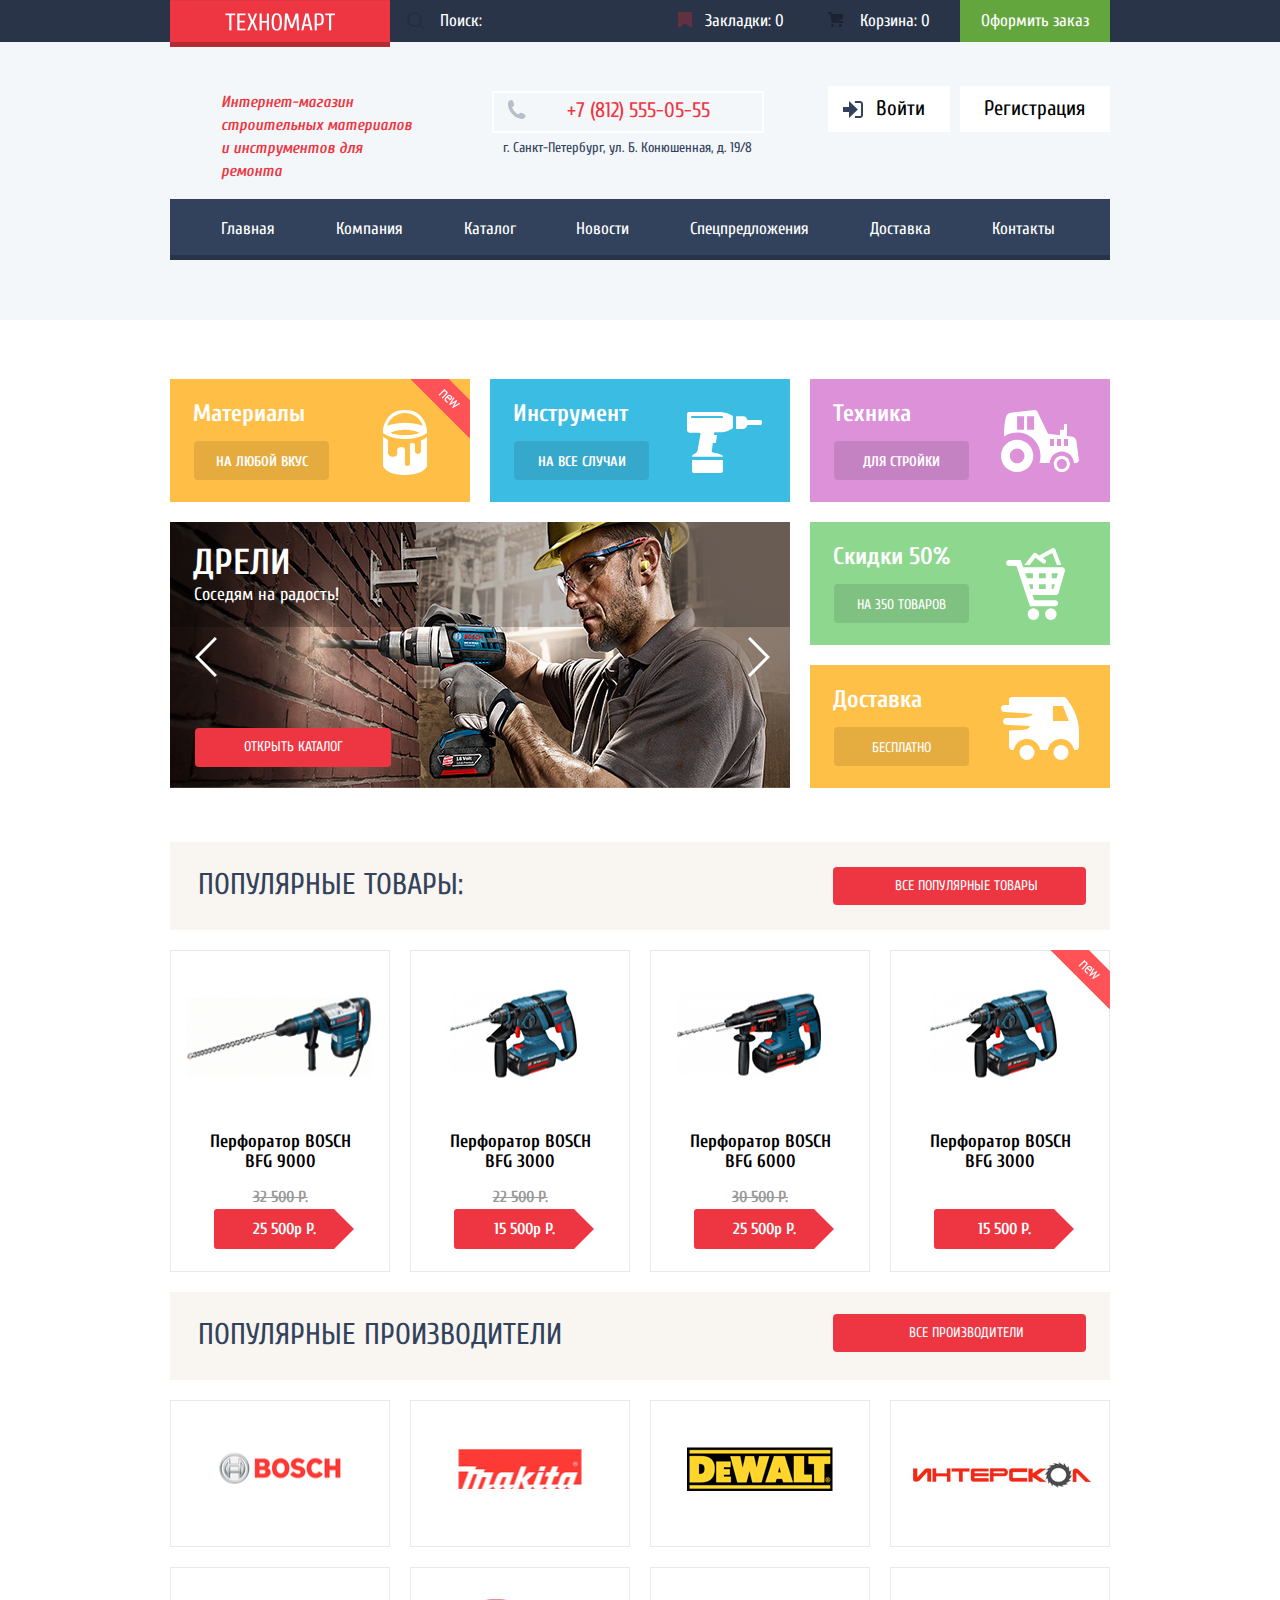
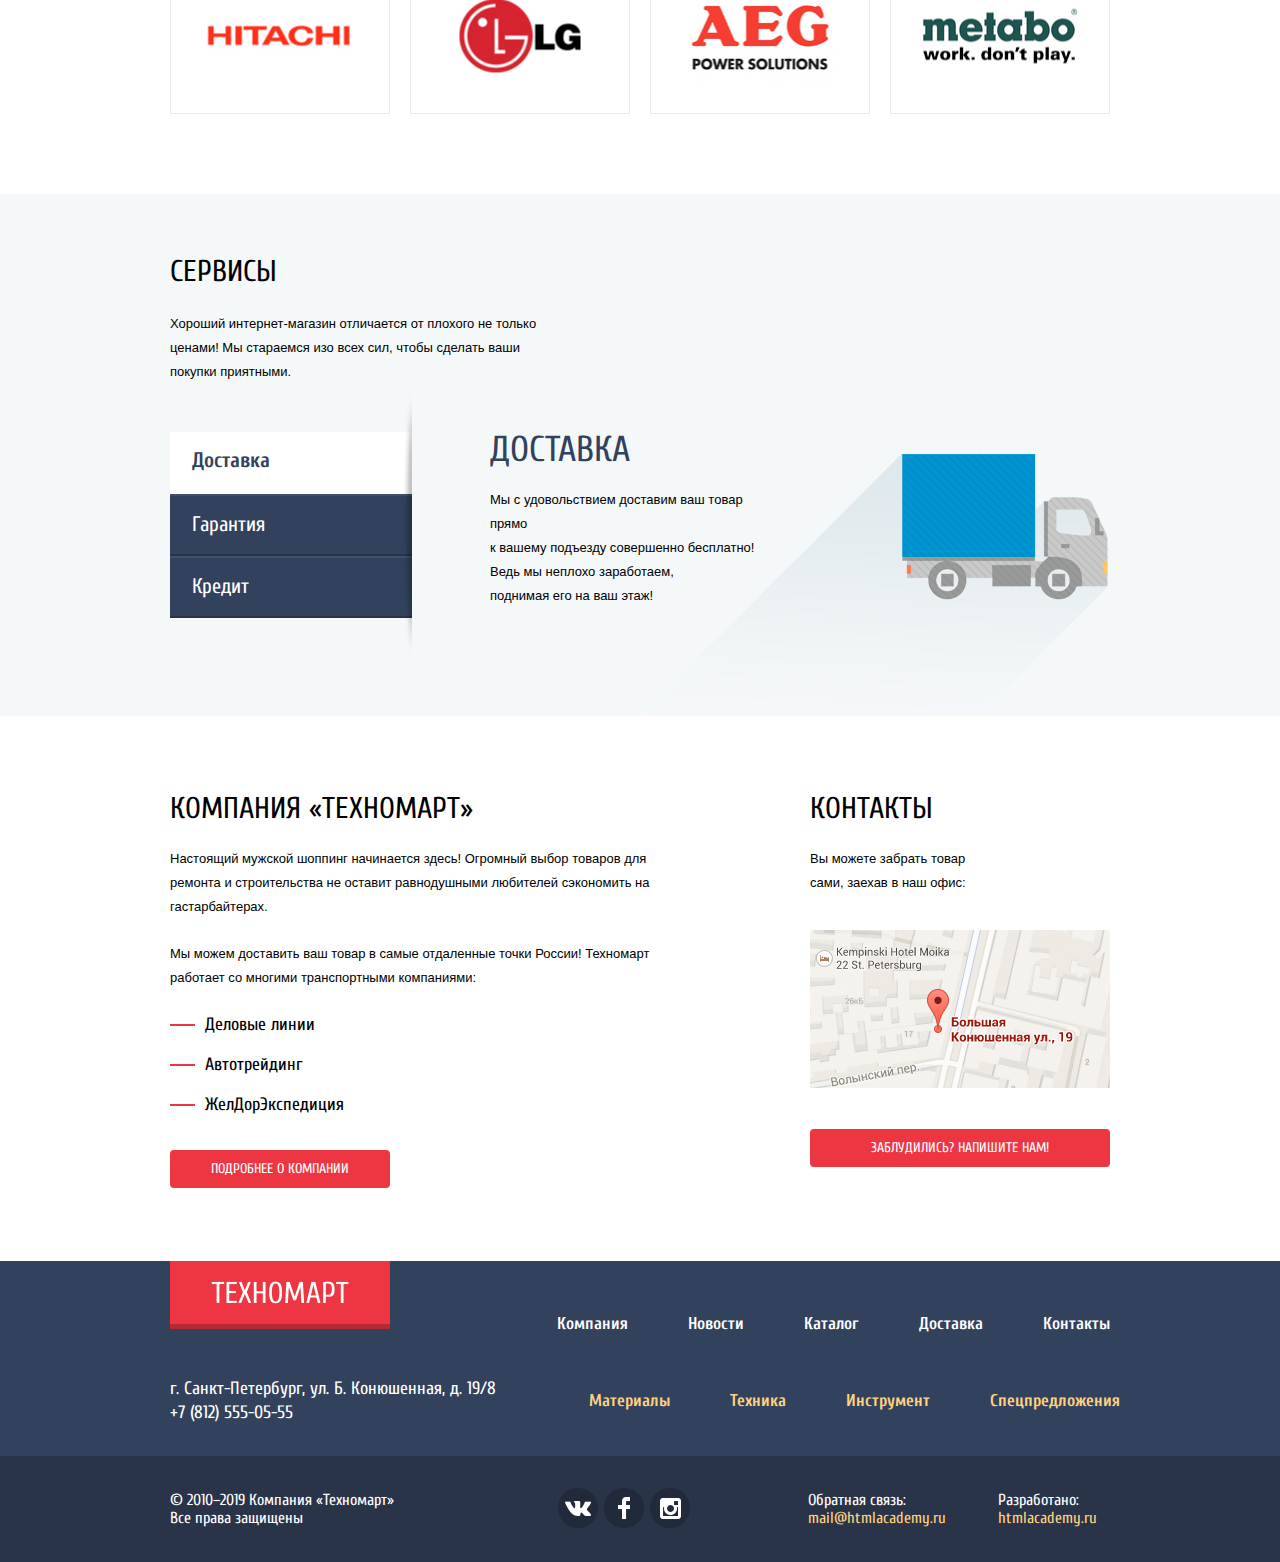
<file: index.html>
<!DOCTYPE html>
<html lang="ru">
  <head>
    <meta charset="utf-8">
    <title>HTML Academy: Техномарт</title>
    <link href="https://fonts.googleapis.com/css?family=Cuprum:400,700PT+Sans:400,700&amp;subset=cyrillic" rel="stylesheet">
    <link href="css/normalize.css" rel="stylesheet">
    <link rel="stylesheet" href="css/main-min.css">
  </head>

  <body>
    <header class="main-header">
      <div class="top-nav-container">
       <div class="container-user-nav">
         <div class="logo">
           <a class="logo" href="index.html"></a>
         </div>

           <ul class="user-navigation">
             <li class="look">
               <form class="top-look" action="#">
                 <input id="look-input" name="search" type="text">
                 <label for="look-input">Поиск:</label>
               </form>
             </li>
             <li class="bookmarks"><a href="#"><i class="icon-bookmarks"></i> Закладки: <span>0</span></a></li>
             <li class="shopping-cart"><a href="#"><i class="icon-search"></i>Корзина: <span class="count">0</span></a></li>
             <li class="order"><a href="#">Оформить заказ</a></li>
           </ul>
       </div>
        <div class="navigation">
        <div class="container">
         <div class="user-info">
          <p class="tagline">Интернет-магазин строительных материалов и инструментов для ремонта</p>
           <div class="contacts-header">
            <p class="phone"><i class="icon-phone.svg"></i>
               +7 (812) 555-05-55</p>
            <p class="header-contacts">
               г. Санкт-Петербург, ул. Б. Конюшенная, д. 19/8</p>
          </div>
            <ul class="user-link">
             <li><a class="login-link" href="#"><i class="icon-login.svg"></i>Войти</a></li>
             <li><a class="register-link" href="#">Регистрация</a></li>
            </ul>
           </div>
          <nav class="main-nav">
           <ul class="site-navigation">
            <li class="site-navigation-pad-1"><a href="index.html">Главная</a></li>
            <li><a href="#">Компания</a></li>
            <li><a href="catalog.html">Каталог</a></li>
            <li><a href="#">Новости</a></li>
            <li><a href="#">Спецпредложения</a></li>
            <li><a href="#delivery">Доставка</a></li>
            <li class="site-navigation-pad-2"><a href="#contacts">Контакты</a></li>
           </ul>
          </nav>
         </div>
        </div>
      </div>
    </header>
    <main>
        <ul class="feature-list container">
          <li class="feature-materials">
            <h3 class="feature-name">Материалы</h3>
            <a class="explanation" href="#">На любой вкус</a>
          </li>
          <li class="feature-tools">
            <h3 class="feature-name">Инструмент</h3>
            <a class="explanation" href="#">На все случаи</a>
          </li>
          <li class="feature-technic">
            <h3 class="feature-name">Техника</h3>
            <a class="explanation" href="#">Для стройки</a>
          </li>
        </ul>

      <div class="container">
       <div class="slider-list">
         <section class="slider">
           <figure class="slider-content">
            <a href="#"><img src="img/perforators.jpg" width="620" height="266" alt="Дрели"></a>
           </figure>
             <!--
             <figure class="slider-content">
              <a href="#"><img src="img/perforators-2.jpg" width="620" height="266" alt="Дрели"></a>
             </figure>
             <div class="perforators-for">
               <h3 class="perforators">Перфораторы</h3>
               <p class="for-enjoy">Настоящие мужские игрушки</p>
             </div>
             -->
            <button class="gallery-back" type="button"></button>
            <button class="gallery-next" type="button"></button>
            <a class="open-catalog" href="catalog.html">Открыть каталог</a>
           <div class="perforators-for">
             <h3 class="perforators">Дрели</h3>
             <p class="for-enjoy">Соседям на радость!</p>
           </div>
          </section>
          <ul class="feature-list-2">
            <li class="feature-discount">
            <h3 class="feature-name">Скидки 50%</h3>
            <a class="explanation" href="#">На 350 товаров</a>
            </li>
            <li class="feature-delivery">
              <h3 class="feature-name">Доставка</h3>
              <a class="explanation" href="#">Бесплатно</a>
            </li>
          </ul>
       </div>
      </div>

      <div class="container">
       <div class="popular">
        <h2 class="popular-item">Популярные товары:</h2>
        <h3 class="all-popular">Все популярные товары</h3>
       </div>
        <ul class="catalog-item">
          <li class="card">
           <div class="actions">
            <a href="#" class="buy">Купить</a>
            <a href="#" class="bookmark">В закладки</a>
           </div>
           <div class="catalog-item-image"><img width="218" height="168" src="img/bosch-9000.jpg" alt="Bosch BFG 9000"></div>
           <div class="title">Перфоратор BOSCH BFG 9000</div>
           <div class="discount">32 500 Р.</div>
           <div class="price">25 500р Р.</div>
         </li>
         <li class="card">
           <div class="actions">
            <a href="#" class="buy">Купить</a>
            <a href="#" class="bookmark">В закладки</a>
           </div>
           <div class="catalog-item-image"><img width="218" height="168" src="img/bosch-3000.jpg" alt="bosch-3000"></div>
           <div class="title">Перфоратор BOSCH BFG 3000</div>
           <div class="discount">22 500 Р.</div>
           <div class="price">15 500р Р.</div>
         </li>
         <li class="card">
           <div class="actions">
            <a href="#" class="buy">Купить</a>
            <a href="#" class="bookmark">В закладки</a>
           </div>
           <div class="catalog-item-image"><img width="218" height="168" src="img/bosch-6000.jpg" alt="bosch-6000"></div>
           <div class="title">Перфоратор BOSCH BFG 6000</div>
           <div class="discount">30 500 Р.</div>
           <div class="price">25 500р Р.</div>
         </li>
         <li class="card">
           <div class="flag flag-new">новинка</div>
           <div class="actions">
            <a href="#" class="buy">Купить</a>
            <a href="#" class="bookmark">В закладки</a>
           </div>
           <div class="catalog-item-image"><img width="218" height="168" src="img/bosch-3000.jpg" alt="bosch-3000"></div>
           <div class="title">Перфоратор BOSCH BFG 3000</div>
           <div class="price">15 500 Р.</div>
         </li>
        </ul>
      </div>
      <div class="container">
       <div class="popular-2">
        <h2 class="popular-man">Популярные производители</h2>
        <h3 class="all-man">Все производители</h3>
       </div>
       <ul class="brands-card">
         <li><a href="#">
          <img width="126" height="37" src="img/bosch-logo.jpg" alt="Bosch">
        </a></li>
         <li><a href="#">
           <img width="123" height="40" src="img/makita-logo.jpg" alt="Makita">
         </a></li>
         <li><a href="#">
           <img width="146" height="44" src="img/dewalt-logo.jpg" alt="DeWALT">
         </a></li>
         <li><a href="#">
          <img width="200" height="88" src="img/interskol-logo.jpg" alt="Интерскол">
        </a></li>
         <li><a href="#">
          <img width="169" height="31" src="img/hitachi-logo.jpg" alt="Hitachi">
        </a></li>
         <li><a href="#">
          <img width="121" height="73" src="img/lg-logo.jpg" alt="LG">
        </a></li>
         <li><a href="#">
          <img width="151" height="96" src="img/aeg-logo.jpg" alt="AEG">
        </a></li>
         <li><a href="#">
          <img width="204" height="69" src="img/metabo-logo.jpg" alt="Metabo">
        </a></li>
     </ul>
      </div>

   <section class="news">
     <div class="container">
       <div class="service-h">
        <h2 class="service">Сервисы</h2>
        <p class="description">Хороший интернет-магазин отличается от плохого не только ценами!
            Мы стараемся изо всех сил, чтобы сделать ваши покупки приятными.</p>
       </div>
       <div class="service-list-detail">
        <ul class="service-list">
         <li class="list-detail">
          <a href="#">Доставка</a>
         </li>
         <li class="list">
          <a href="#">Гарантия</a>
         </li>
         <li class="list">
          <a href="#">Кредит</a>
         </li>
        </ul>
        <div class="detail">
         <h2 class="service-delivery">Доставка</h2>
         <p class="description">Мы с удовольствием доставим ваш товар прямо<br>
          к вашему подъезду совершенно бесплатно!
          Ведь мы неплохо заработаем,<br>
          поднимая его на ваш этаж!</p>
        </div>
        <!--
         <div class="service-guarantee">
          <h2>Гарантия</h2>
          <p class="description">Если купленный у нас товар поломается или заискрит,<br>
           а также в случае пожара, спровоцированного его возгаранием,  вы всегда можете быть уверены в нашей гарантии. Мы обменяем сгоревший товар на новый.<br>
           Дом уж восстановите как-нибудь сами.</p>
         </div>
         <div class="service-credit">
          <h2>Кредит</h2>
          <p class="description">Залезть в долговую яму стало проще!<br>
           Кредитные консультанты придут вам на помощь.</p>
           <a href="#" class="services-credit btn">Отправить заявку!</a>
         </div>
      -->
    </div>
   </section>
   <div class="container">
    <div class="about-contacts">
     <section class="about-us">
      <h2 class="about-us">КОМПАНИЯ «Техномарт»</h2>
      <p class="info-about">Настоящий мужской шоппинг начинается здесь!
        Огромный выбор товаров для ремонта и строительства не оставит
        равнодушными любителей сэкономить на гастарбайтерах.</p>
      <p class="info-about-2">
        Мы можем доставить ваш товар в самые отдаленные точки России!
        Техномарт работает со многими транспортными компаниями:
      </p>
      <ul class="transport-company">
       <li><a href="#">Деловые линии</a></li>
       <li><a href="#">Автотрейдинг</a></li>
       <li><a href="#">ЖелДорЭкспедиция</a></li>
      </ul>
      <a class="button-about" href="#">Подробнее о компании</a>
     </section>
     <section class="contacts">
      <h2 class="about-us">Контакты</h2>
      <p class="adress-text">Вы можете забрать товар сами, заехав в наш офис:
      <a class="button-map" href="#"><img src="img/map-small.jpg" width="300" height="158" alt="карта"></a>
      <a class="button-email" href="#"> Заблудились? Напишите нам!</a>
     </section>
    </div>
   </div>
    </main>
    <footer class="main-footer">
      <div class="footer-menu">
        <div class="container">
         <nav class="main-footer-nav">
          <div class="main-footer-logo">
           <a class="main-footer-logo" href="index.html"></a>
          </div>
          <ul class="footer-navigation">
           <li><a href="#">Компания</a></li>
           <li><a href="#">Новости</a></li>
           <li><a href="catalog.html">Каталог</a></li>
           <li><a href="#">Доставка</a></li>
           <li><a href="#">Контакты</a></li>
          </ul>
         </nav>
         <div class="container">
          <address class="footer-contacts">
           г. Санкт-Петербург, ул. Б. Конюшенная, д. 19/8<br>
           +7 (812) 555-05-55
          </address>
          <ul class="site-navigation-footer">
           <li><a href="#">Материалы</a></li>
           <li><a href="#">Техника</a></li>
           <li><a href="#">Инструмент</a></li>
           <li><a href="#">Спецпредложения</a></li>
          </ul>
         </div>
        </div>
      </div>
      <div class="footer-copyright">
       <div class="container">
        <div class="container-copyright">
         <p class="copyright">© 2010–2019 Компания «Техномарт»<br>
          Все права защищены</p>
         <div class="footer-social">
          <ul>
           <li> <a class="social-button" href="#"><span class="visually-hidden">Вконтакте</span>
             <svg xmlns="http://www.w3.org/2000/svg" xmlns:xlink="http://www.w3.org/1999/xlink" width="26" height="15" viewBox="0 0 26 15">
               <image id="vk-icon" width="26" height="15" xlink:href="[data-uri] gLEmSNTVkpHwr3FjQqJrfNwi2EoerAe4bxGsnAcbNQacjCfgIMzx351NAS85oPXgXczw1IGJPNgAcJaRZC7yrmX4si9HlGQW2A+P9jl8/p30JnzLKfOtASfftOU4d1+72qoAAAAASUVORK5CYII="/>
             </svg>
             </a></li>
           <li> <a class="social-button" href="#"><span class="visually-hidden">Фейсбук</span>
             <svg xmlns="http://www.w3.org/2000/svg" xmlns:xlink="http://www.w3.org/1999/xlink" width="12" height="22" viewBox="0 0 12 22">
               <image id="fb-icon" width="12" height="22" xlink:href="[data-uri]"/>
             </svg>
             </a></li>
           <li> <a class="social-button" href="#"><span class="visually-hidden">Инстаграм</span>
             <svg xmlns="http://www.w3.org/2000/svg" xmlns:xlink="http://www.w3.org/1999/xlink" width="21" height="21" viewBox="0 0 21 21">
               <image id="insta-icon" width="21" height="21" xlink:href="[data-uri]"/>
             </svg>
             </a></li>
          </ul>
         </div>
         <div class="copyright-feedback">
          <div class="footer-mail">
           <p class="footer-mail">Обратная связь:<br>
           <a class="button-foote" href="#">mail@htmlacademy.ru</a></p>
          </div>
          <div class="copyright-footer">
           <p class="footer-copyright">Разработано:<br>
             <a class="button-foote" href="https://htmlacademy.ru/intensive/htmlcss">htmlacademy.ru</a></p>
          </div>
         </div>
        </div>
       </div>
      </div>
    </footer>

<!--modal-->

      <section class="modal write-us">
        <h2 class="visually-hidden">Напишите нам</h2>
        <form class="write-letter" method="post">
           <p>
             <label for="user-name">Ваше имя:</label>
             <input id="user-name" type="text" name="name" placeholder="Имя Фамилия">
           </p>
           <p>
             <label for="user-mail">Ваш e-mail:</label>
             <input id="user-mail" type="text" name="mail" placeholder="email@example.com">
           </p>
           <div class="textarea-letter">
            <label for="letter">Текст письма</label>
            <textarea id="letter">В свободной форме</textarea>
           </div>
        </form>
        <div class="button-container">
         <button class="button-letter" type="submit">Отправить
         </button>
        </div>
          <button class="modal-close" type="button">
            Зыкрыть
          </button>
      </section>

      <section class="modal modal-map">
        <h2 class="visually-hidden">Как проехать</h2>
        <p>
         <img src="img/map-big.png" width="940" height="446" alt="г. Санкт-Петербург, ул. Б. Конюшенная, д. 19/8">
        </p>
        <button class="modal-close" type="button">
          Закрыть
        </button>
      </section>



  </body>
</html>
</file>
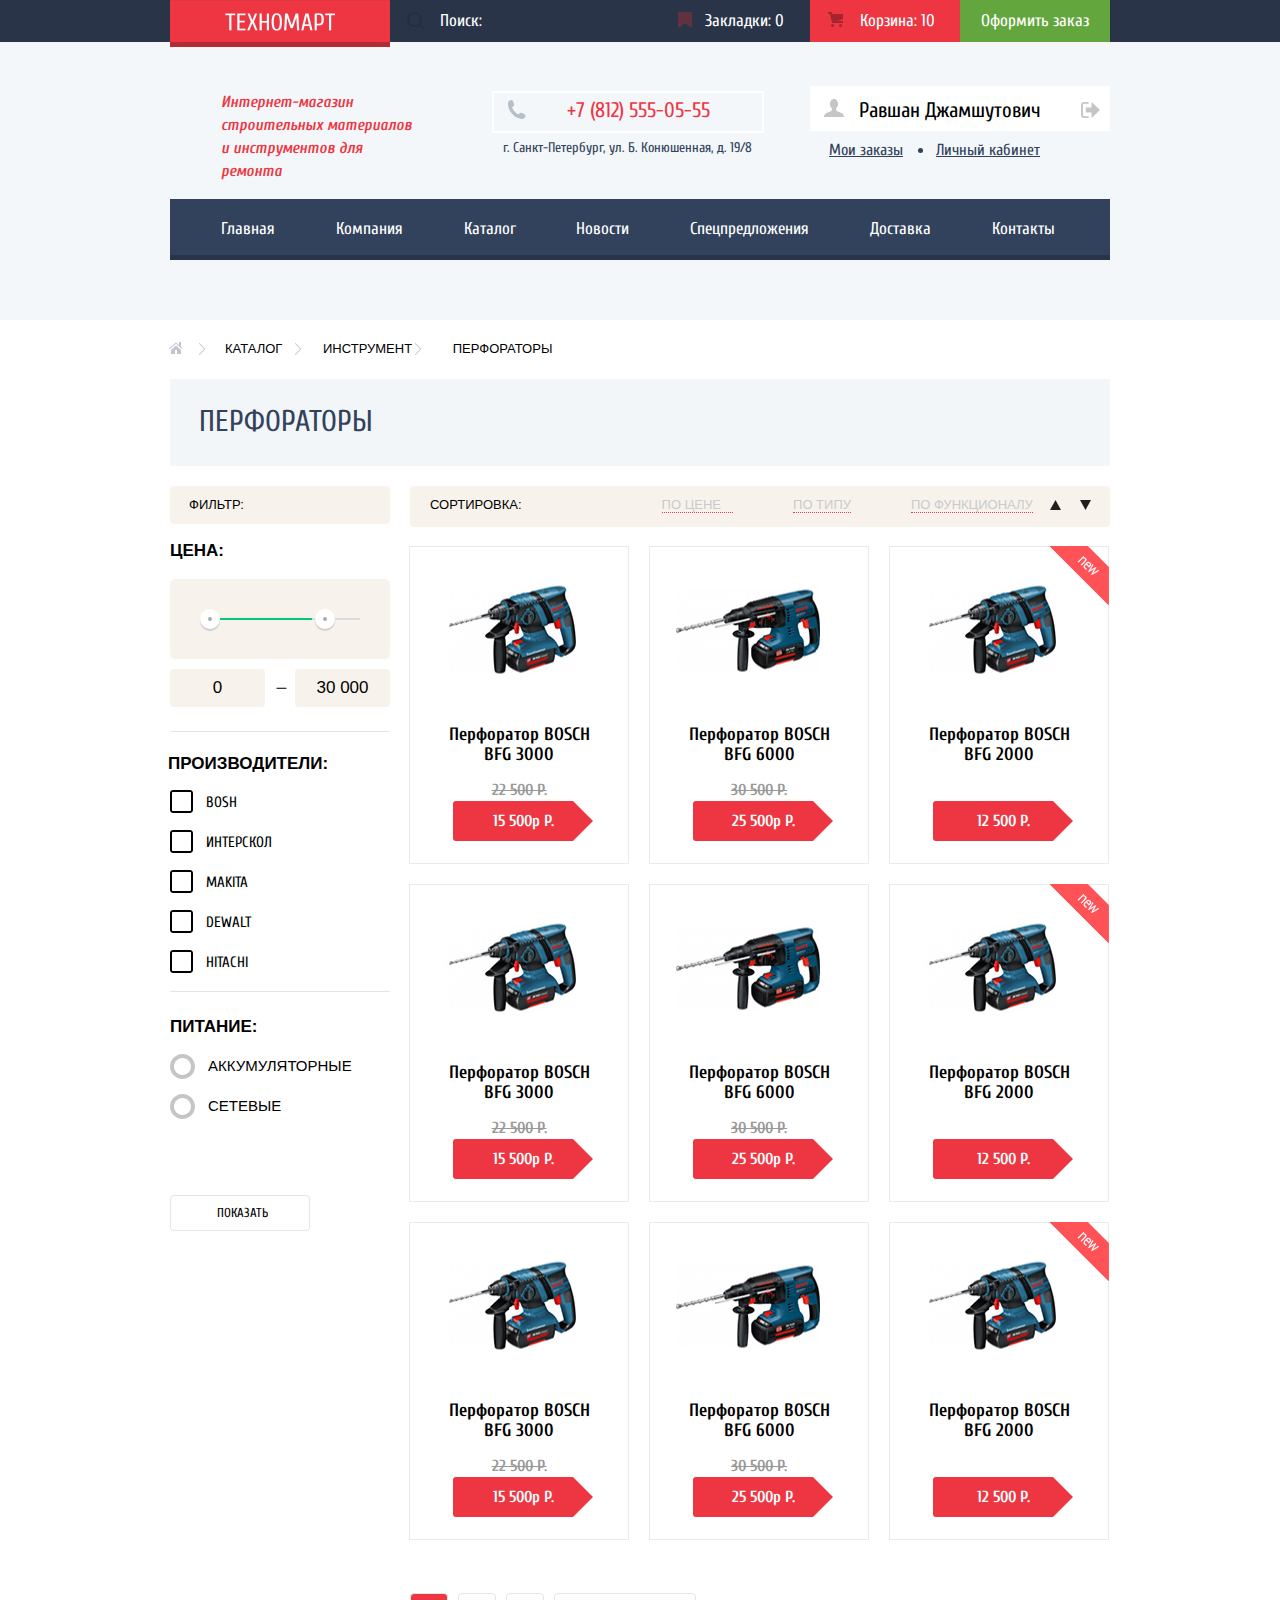
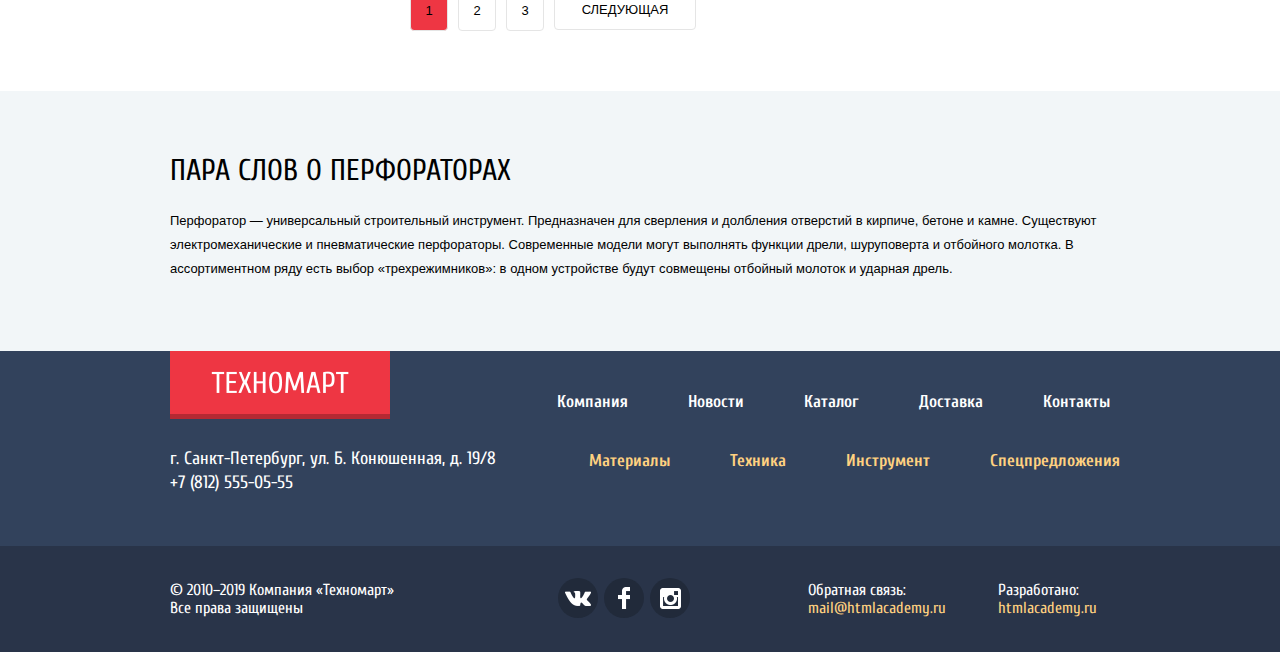
<file: catalog.html>
<!DOCTYPE html>
<html lang="ru">
<head>
  <meta charset="utf-8">
  <title>HTML Academy: Техномарт</title>
  <link href="https://fonts.googleapis.com/css?family=Cuprum:400,700PT+Sans:400,700&amp;subset=cyrillic" rel="stylesheet">
<link href="css/normalize.css" rel="stylesheet">
<link rel="stylesheet" href="css/main.css">
</head>
  <body class="inner-page">
    <header class="main-header">
      <div class="top-nav-container">
       <div class="container-user-nav">
         <div class="logo">
          <a class="logo" href="index.html"></a>
         </div>

          <ul class="user-navigation">
            <li class="look">
              <form class="top-look" action="#">
                <input id="look-input" name="search" type="text">
                <label for="look-input">Поиск:</label>
              </form>
              </li>
              <li class="bookmarks"><a href="#"><i class="icon-bookmarks"></i> Закладки: <span>0</span></a></li>
              <li class="shopping-cart-count"><a href="#"><i class="icon-search"></i>Корзина: <span class="count">10</span></a></li>
              <li class="order"><a href="#">Оформить заказ</a></li>
          </ul>

      </div>
        <div class="navigation">
          <div class="container">
          <div class="user-info">
           <p class="tagline">Интернет-магазин строительных материалов и инструментов для ремонта</p>
           <div class="contacts-header">
             <p class="phone"><i class="icon-phone.svg"></i>
               +7 (812) 555-05-55</p>
             <p class="header-contacts">
               г. Санкт-Петербург, ул. Б. Конюшенная, д. 19/8</p>
           </div>

           <div class="user-block">
             <div class="user-block-top">
              <a class="user-name" href="#">
                <svg version="1.1" id="Layer_2" xmlns="http://www.w3.org/2000/svg" xmlns:xlink="http://www.w3.org/1999/xlink" x="0px" y="0px"
                	width="20px" height="18px" viewBox="0 0 20 18" style="enable-background:new 0 0 20 18;" xml:space="preserve">
                <style type="text/css">
                	.st0{fill:#C5C5C5;}
                </style>
                <path class="st0" d="M17.9,14.2c-2.1-0.7-4.3-1.7-5.2-2.4c-0.7-0.5-0.8-1.6-0.5-2.4C13.3,8.5,14,6.9,14,5.1C14,2.3,12.2,0,10,0
                	S6,2.3,6,5.1c0,1.8,0.7,3.4,1.9,4.3c0.3,0.8,0.1,1.9-0.5,2.4c-0.9,0.7-3.1,1.7-5.2,2.4S0,18,0,18h20C20,18,20,14.9,17.9,14.2z"/>
                </svg>

                <span class="user-block-name">Равшан Джамшутович</span>
              </a>
              <a href="#" class="user-block-logout">
                <svg version="1.1" id="Layer_1" xmlns="http://www.w3.org/2000/svg" xmlns:xlink="http://www.w3.org/1999/xlink" x="0px" y="0px"
                	width="20px" height="18px" viewBox="0 0 21 17" style="enable-background:new 0 0 21 17;" xml:space="preserve">
                <style type="text/css">
                	.st0{fill:#C5C5C5;}
                </style>
                <g>
                	<polygon class="st0" points="21,8.5 12.1,0 12.1,6 6.1,6 6.1,11 12.1,11 12.1,17 	"/>
                	<path class="st0" d="M3.1,14V3c0-0.4,0.2-1.1,1-1.1h5V0h-5c-2.2,0-3,1.8-3,3V14c0,1.2,0.9,3,3,3h5v-2h-5C3.3,15,3.1,14.3,3.1,14z"
                		/>
                </g>
                </svg>
                <span class="visually-hidden"> Выйти</span>
              </a>
            </div>
            <div class="user-block-bottom">
              <a class="user-block-link" href="#">Мои заказы</a>
              <a class="user-block-link" href="#" >Личный кабинет</a>
            </div>
           </div>

         </div>
        <nav class="main-nav">
           <ul class="site-navigation">
              <li class="site-navigation-pad-1"><a href="index.html">Главная</a></li>
              <li><a href="#">Компания</a></li>
              <li><a href="catalog.html">Каталог</a></li>
              <li><a href="#">Новости</a></li>
              <li><a href="#">Спецпредложения</a></li>
              <li><a href="#delivery">Доставка</a></li>
              <li class="site-navigation-pad-2"><a href="#contacts">Контакты</a></li>
            </ul>
         </nav>
       </div>
      </div>
    </div>
    </header>
    <main>
      <div class="container">
       <div class="breadcrumbs">
         <div class="home">
          <a class="home" href="index.html"></a>
         </div>
         <ul class="navigation-catalog">
           <li><a href="catalog.html">Каталог</a></li>
           <li><a href="#">Инструмент</a></li>
           <li><a href="#">Перфораторы</a></li>
         </ul>
       </div>
       <h1 class="calalog-header">Перфораторы</h1>
       <div class="catalog-columns">
        <div class="catalog-filters">
          <p class="side-left-top">Фильтр:</p>
          <section class="price-range">
            <h3>Цена:</h3>
            <div class="range-controls">
              <div class="scale">
                <div class="bar"></div>
              </div>
              <div class="toggle min-toggle"></div>
              <div class="toggle max-toggle"></div>
            </div>
           <div class="price-controls">
             <input class="min-price" type="text" value="0">
               <span class="form-sep">—</span>
             <input class="max-price" type="text" value="30 000">
           </div>
          </section>
          <form class="filter" method="get" action="https://echo.htmlacademy.ru">
           <section class="filters">
             <h1>Производители:</h1>
             <ul class="filter-option-left">
               <li class="filter-option">
                 <input id="check-1" class="visually-hidden filter-input-checkbox" type="checkbox" name="bosh" value="">
                 <label for="check-1">Bosh</label>
               </li>
               <li class="filter-option">
                 <input id="check-2" class="visually-hidden filter-input-checkbox" type="checkbox" name="interskol" value="">
                 <label for="check-2">Интерскол</label>
               </li>
               <li class="filter-option">
                 <input id="check-3" class="visually-hidden filter-input-checkbox" type="checkbox" name="makita" value="">
                 <label for="check-3">Makita</label>
               </li>
               <li class="filter-option">
                 <input id="check-4" class="visually-hidden filter-input-checkbox" type="checkbox" name="dewalt" value="">
                 <label for="check-4">Dewalt</label>
               </li>
               <li class="filter-option">
                 <input id="check-5" class="visually-hidden filter-input-checkbox" type="checkbox" name="hitachi" value="">
                 <label for="check-5">Hitachi</label>
               </li>
             </ul>
           </section>
           <section class="power-type">
             <h1>Питание:</h1>
             <ul class="radioselect">
               <li class="radiobutton">
                 <input class="visually-hidden filter-input-radiobutton" id="radio1" type="radio" name="power-type" value="">
                 <label for="radio1">Аккумуляторные</label>
               </li>
               <li class="radiobutton">
                 <input class="visually-hidden filter-input-radiobutton" id="radio2" type="radio" name="power-type" value="">
                 <label for="radio2">Сетевые</label>
               </li>
             </ul>
           </section>
           <button type="submit" class="filter-button button">Показать</button>
         </form>
        </div>
        <div class="side-right">
         <div class="catalog-inner">
           <div class="top-filters">
             <p class="side-right-top">Сортировка:</p>
              <ul class="sort">
                 <li> <span class="sort-option">По цене</span></li>
                 <li><a class="sort-option" href="#">По типу</a></li>
                 <li><a class="sort-option" href="#">По функционалу</a></li>
                 <li class="sort-up-down">
                  <div class="sort-arrow">
                   <a class="sort-up sort-up-active" href="#">По возрастанию</a>
                   <span class="sort-down">По убыванию</span>
                 </div>
               </li>
              </ul>
           </div>
           <ul class="catalog-item-inner">
            <li class="card-inner">
              <div class="actions">
                <a href="#" class="buy">Купить</a>
                <a href="#" class="bookmark">В закладки</a>
              </div>
              <div class="catalog-item-image"><img width="218" height="168" src="img/bosch-3000.jpg" alt="bosch-3000"></div>
              <div class="title">Перфоратор BOSCH BFG 3000</div>
              <div class="discount">22 500 Р.</div>
              <div class="price">15 500р Р.</div>
            </li>
            <li class="card-inner">
              <div class="actions">
                <a href="#" class="buy">Купить</a>
                <a href="#" class="bookmark">В закладки</a>
              </div>
              <div class="catalog-item-image"><img width="218" height="168" src="img/bosch-6000.jpg" alt="bosch-6000"></div>
              <div class="title">Перфоратор BOSCH BFG 6000</div>
              <div class="discount">30 500 Р.</div>
              <div class="price">25 500р Р.</div>
            </li>
            <li class="card-inner">
              <div class="flag flag-new">новинка</div>
                <div class="actions">
                  <a href="#" class="buy">Купить</a>
                  <a href="#" class="bookmark">В закладки</a>
                </div>
                <div class="catalog-item-image"><img width="218" height="168" src="img/bosch-3000.jpg" alt="bosch-2000"></div>
                <div class="title">Перфоратор BOSCH BFG 2000</div>
                <div class="price">12 500 Р.</div>
            </li>
            <li class="card-inner">
             <div class="actions">
               <a href="#" class="buy">Купить</a>
               <a href="#" class="bookmark">В закладки</a>
             </div>
             <div class="catalog-item-image"><img width="218" height="168" src="img/bosch-3000.jpg" alt="bosch-3000"></div>
             <div class="title">Перфоратор BOSCH BFG 3000</div>
             <div class="discount">22 500 Р.</div>
             <div class="price">15 500р Р.</div>
            </li>
            <li class="card-inner">
             <div class="actions">
               <a href="#" class="buy">Купить</a>
               <a href="#" class="bookmark">В закладки</a>
             </div>
             <div class="catalog-item-image"><img width="218" height="168" src="img/bosch-6000.jpg" alt="bosch-6000"></div>
             <div class="title">Перфоратор BOSCH BFG 6000</div>
             <div class="discount">30 500 Р.</div>
             <div class="price">25 500р Р.</div>
            </li>
            <li class="card-inner">
             <div class="flag flag-new">новинка</div>
               <div class="actions">
                 <a href="#" class="buy">Купить</a>
                 <a href="#" class="bookmark">В закладки</a>
               </div>
               <div class="catalog-item-image"><img width="218" height="168" src="img/bosch-3000.jpg" alt="bosch-2000"></div>
               <div class="title">Перфоратор BOSCH BFG 2000</div>
               <div class="price">12 500 Р.</div>
            </li>
            <li class="card-inner">
             <div class="actions">
              <a href="#" class="buy">Купить</a>
              <a href="#" class="bookmark">В закладки</a>
             </div>
             <div class="catalog-item-image"><img width="218" height="168" src="img/bosch-3000.jpg" alt="bosch-3000"></div>
             <div class="title">Перфоратор BOSCH BFG 3000</div>
             <div class="discount">22 500 Р.</div>
             <div class="price">15 500р Р.</div>
            </li>
            <li class="card-inner">
             <div class="actions">
              <a href="#" class="buy">Купить</a>
              <a href="#" class="bookmark">В закладки</a>
             </div>
             <div class="catalog-item-image"><img width="218" height="168" src="img/bosch-6000.jpg" alt="bosch-6000"></div>
             <div class="title">Перфоратор BOSCH BFG 6000</div>
             <div class="discount">30 500 Р.</div>
             <div class="price">25 500р Р.</div>
            </li>
            <li class="card-inner">
             <div class="flag flag-new">новинка</div>
              <div class="actions">
                <a href="#" class="buy">Купить</a>
                <a href="#" class="bookmark">В закладки</a>
              </div>
              <div class="catalog-item-image"><img width="218" height="168" src="img/bosch-3000.jpg" alt="bosch-2000"></div>
              <div class="title">Перфоратор BOSCH BFG 2000</div>
              <div class="price">12 500 Р.</div>
            </li>
          </ul>
          <ul class="pagination-list">
           <li><a href="#" class="pagination-item-active">1</a></li>
           <li><a href="#" class="pagination-item">2</a></li>
           <li><a href="#" class="pagination-item">3</a></li>
           <li><a href="#" class="pagination-item-last">Следующая</a></li>
          </ul>
         </div>
        </div>
       </div>
      </div>
      <section class="info">
       <div class="container">
        <h2 class="info-con">ПАРА СЛОВ О ПЕРФОРАТОРАХ</h2>
          <p>Перфоратор — универсальный строительный инструмент. Предназначен для сверления и долбления отверстий в кирпиче, бетоне и камне.
          Существуют электромеханические и пневматические перфораторы. Современные модели могут выполнять функции дрели, шуруповерта и отбойного молотка. В ассортиментном ряду есть выбор «трехрежимников»: в одном устройстве будут совмещены отбойный молоток и ударная дрель.</p>
       </div>
      </section>
    </main>
    <footer class="main-footer">
      <div class="footer-menu">
        <div class="container">
          <nav class="main-footer-nav">
            <div class="main-footer-logo">
             <a class="main-footer-logo" href="index.html"></a>
            </div>
            <ul class="footer-navigation">
             <li><a href="#">Компания</a></li>
             <li><a href="#">Новости</a></li>
             <li><a href="catalog.html">Каталог</a></li>
             <li><a href="#">Доставка</a></li>
             <li><a href="#">Контакты</a></li>
           </ul>
          </nav>
          <div class="container">
           <address class="footer-contacts">
             г. Санкт-Петербург, ул. Б. Конюшенная, д. 19/8<br>
             +7 (812) 555-05-55
           </address>
           <ul class="site-navigation-footer">
             <li><a href="#">Материалы</a></li>
             <li><a href="#">Техника</a></li>
             <li><a href="#">Инструмент</a></li>
             <li><a href="#">Спецпредложения</a></li>
           </ul>
           </div>
        </div>
      </div>
    <div class="footer-copyright">
     <div class="container">
       <div class="container-copyright">
       <p class="copyright">© 2010–2019 Компания «Техномарт»<br>
          Все права защищены</p>
        <div class="footer-social">
          <ul>
            <li> <a class="social-button" href="#"><span class="visually-hidden">Вконтакте</span>
              <svg xmlns="http://www.w3.org/2000/svg" xmlns:xlink="http://www.w3.org/1999/xlink" width="26" height="15" viewBox="0 0 26 15">
                <image id="vk-icon" width="26" height="15" xlink:href="[data-uri]  gLEmSNTVkpHwr3FjQqJrfNwi2EoerAe4bxGsnAcbNQacjCfgIMzx351NAS85oPXgXczw1IGJPNgAcJaRZC7yrmX4si9HlGQW2A+P9jl8/p30JnzLKfOtASfftOU4d1+72qoAAAAASUVORK5CYII="/>
              </svg>
            </a></li>
            <li> <a class="social-button" href="#"><span class="visually-hidden">Фейсбук</span>
              <svg xmlns="http://www.w3.org/2000/svg" xmlns:xlink="http://www.w3.org/1999/xlink" width="12" height="22" viewBox="0 0 12 22">
                <image id="fb-icon" width="12" height="22" xlink:href="[data-uri]"/>
              </svg>
            </a></li>
            <li> <a class="social-button" href="#"><span class="visually-hidden">Инстаграм</span>
              <svg xmlns="http://www.w3.org/2000/svg" xmlns:xlink="http://www.w3.org/1999/xlink" width="21" height="21" viewBox="0 0 21 21">
                <image id="insta-icon" width="21" height="21" xlink:href="[data-uri]"/>
              </svg>
            </a></li>
          </ul>
        </div>
        <div class="copyright-feedback">
          <div class="footer-mail">
          <p class="footer-mail">Обратная связь:<br>
           <a class="button-foote" href="mail@htmlacademy.ru">mail@htmlacademy.ru</a></p>
           </div>
          <div class="copyright-footer">
          <p class="footer-copyright">Разработано:<br>
            <a class="button-foote" href="https://htmlacademy.ru/intensive/htmlcss">htmlacademy.ru</a></p>
          </div>
        </div>
       </div>
     </div>
    </div>
    </footer>
  </body>
</html>
</file>
<file: css/main-min.css>
body{margin:0;padding:0;font-family:"Cuprum","PT Sans",sans-serif;font-size:17px;line-height:18px;background-color:#fff;background-position:center;background-repeat:no-repeat}a{text-decoration:none;text-transform:none}.visually-hidden:not(:focus):not(:active),input[type="checkbox"].visually-hidden,input[type="radio"].visually-hidden{position:absolute;width:1px;height:1px;margin:-1px;border:0;padding:0;white-space:nowrap;clip-path:inset(100%);clip:rect(0 0 0 0);overflow:hidden}.top-nav-container{display:flex;flex-direction:column;padding:0;margin-bottom:60px}.navigation{background-color:#f4f7f9;width:100%;margin:0;padding-top:4px;padding-bottom:60px;margin-bottom:60px}.container{width:940px;margin:0 auto;position:relative;padding-left:10px;padding-right:10px}.main-header{margin-bottom:60px;min-height:320px}.user-navigation a{text-decoration:none;color:#fff}.container-user-nav{display:flex;flex-direction:row;font-size:17px;line-height:18px;color:#fff;width:940px;margin:0 auto;min-height:42px;position:relative;background-color:#293449}.user-navigation{display:flex;flex-direction:row;width:720px;min-height:42px;margin:0;padding:0;list-style:none;justify-content:flex-end}.user-navigation .look,.user-navigation .bookmarks,.user-navigation .shopping-cart{position:relative}.bookmarks::before{content:"";position:absolute;top:12px;left:18px;width:14px;height:16px;background-image:url(../img/icon-bookmark.svg);background-repeat:no-repeat;background-position:0 0;opacity:.3}.bookmarks:hover::before,.bookmarks:focus::before{opacity:1}.bookmarks:active::before{opacity:.5}.shopping-cart::before{content:"";position:absolute;top:12px;left:18px;width:15px;height:16px;background-image:url(../img/cart-icon.svg);background-repeat:no-repeat;background-position:0 0;opacity:.3}.shopping-cart:hover::before,.shopping-cart:focus::before{opacity:1}.user-navigation{display:flex;flex-wrap:wrap;width:720px;font-size:17px;line-height:18px;color:#fff;margin:0;padding:0;margin-left:220px}.user-navigation a{display:block;padding-top:12px;padding-bottom:12px;margin:0}.top-look{position:relative;display:flex}.top-look input{left:0;width:220px;height:17px;margin:0;padding:12px 0 13px 50px;border:none;background:#293449 url(../img/icon-search.svg) no-repeat 17px 12px;background-size:17px 17px;opacity:.3;color:#000}.top-look input:hover,.top-look input:active{opacity:1;background:#212a3a url(../img/icon-search.svg) no-repeat 17px 12px;background-size:17px 17px;color:#212a3a}.top-look input:focus{opacity:1;background:#fff url(../img/icon-search-red.svg) no-repeat 17px 12px;background-size:17px 17px;color:#000}.top-look label{position:absolute;padding-left:50px;margin:0;top:12px;left:0}.top-look input[type=text]:active +label{color:#fff}.top-look input[type=text]:focus +label{display:none}.bookmarks a{width:95px;padding-left:45px;padding-right:10px}.shopping-cart a{width:90px;padding-left:50px;padding-right:10px}.order a{width:108px;padding-left:21px;padding-right:21px;background-color:#63a63e}.bookmarks a:hover,.bookmarks a:focus,.shopping-cart a:hover,.shopping-cart a:focus{background-color:#212a3a}.shopping-cart-count a{position:relative;width:90px;padding-left:50px;padding-right:10px;background:#ee3643}.shopping-cart-count a::before{content:"";position:absolute;top:12px;left:18px;width:15px;height:16px;background-image:url(../img/cart-icon.svg);background-repeat:no-repeat;background-position:0 0;opacity:.3}.bookmarks:active,.shopping-cart:active{background-color:#161d29;opacity:.6}.order a:hover,.order a:focus{background-color:#5fbb2d}.order a:focus{background-color:#518534}.look-input:hover{color:#fff;background-color:#212a3a}.top-nav-container{margin-bottom:60px;height:42px;background-color:#293449}.logo{position:absolute;width:220px;height:47px}.logo a{display:block;height:47px;padding:0;margin:0;background:url(../img/header-logo.png) 0 0 no-repeat}.logo a:hover,.logo a:focus{background-position:0 -47px}.logo a:active{background:url(../img/header-logo-active.png) 0 0 no-repeat}.top-navigation{background-color:#293449}.inner-page{background-position:center;background-repeat:no-repeat}.main-nav{background-color:#32425c;border-bottom:5px solid #293449;color:#fff}.popular{background-color:#f9f5f0}.user-info{display:flex;flex-wrap:wrap;justify-content:flex-end;width:940px;height:153px;margin:0;padding:0}.tagline{display:flex;width:200px;height:70px;left:-18px;margin:0;font-family:"Cuprum",sans-serif;font-size:16px;font-weight:600;color:#ee3643;font-style:italic;line-height:23px;text-align:left;position:relative;padding:45px 50px 45px 0}.contacts-header{display:flex;flex-direction:column;width:270px;height:70px;margin:0;list-style:none;padding:45px 48px 45px 3px}.phone{display:flex;font-family:"Cuprum",sans-serif;font-size:21px;line-height:21px;color:#ee3643;margin:0;border:2px solid #fff;width:148px;min-height:24px;position:relative;padding:7px 47px 7px 73px}.phone::before{content:"";position:absolute;top:7px;left:13px;width:20px;height:20px;background-image:url(../img/icon-phone.svg);background-repeat:no-repeat;background-position:0 0}.header-contacts{font-family:"Cuprum",sans-serif;font-size:14px;color:#32425c;line-height:24px;text-align:center;padding-top:3px;margin:0}.user-link{display:flex;flex-direction:row;justify-content:flex-end;width:300px;height:160px;padding:0;margin:0;margin-right:-5px;position:relative}.user-link,.login-link,.register-link{font-size:21px;line-height:21px;color:#000;font-family:"Cuprum",sans-serif;list-style:none;padding:0;padding-top:40px;margin:0;justify-content:flex-end}.login-link{display:flex;width:55px;height:22px;margin-right:10px;background-color:#fff;position:relative;padding:12px 25px 12px 42px}.login-link:hover,.login-link:focus{color:#ee3643}.login-link:active{color:#000;opacity:.3;background-color:#fff}.login-link::before{content:"";position:absolute;top:15px;left:15px;width:20px;height:17px;background-image:url(../img/icon-login.svg);background-repeat:no-repeat;background-position:0 0}.login-link:hover::before,.login-link:focus::before{background-image:url(../img/icon-login-hov.svg)}.login-link:active::before{background-image:url(../img/icon-login.svg)}.register-link{display:flex;width:100px;height:22px;margin:0;background-color:#fff;padding:12px 25px}.register-link:hover,.register-link:focus{color:#ee3643}.register-link:active{color:#000;opacity:.3;background-color:#fff}.user-block{width:300px;position:relative}.user-block-top{position:relative;width:280px;margin-top:40px;height:21px;text-align:center;background-color:#fff;text-decoration:none;padding:12px 10px}.user-name{position:absolute;top:13px;left:14px}.user-block-name{color:#000;font-size:21px;line-height:21px;font-family:"Cuprum",sans-serif;padding-left:11px}.user-block-logout{position:absolute;top:15px;left:270px}.user-name:hover path,.user-name:focus path,.user-block-logout:hover path,.user-block-logout:focus path{fill:#32425c}.user-name:active path,.user-block-logout:active path{fill:#c5c5c5}.user-block-bottom{display:flex;text-decoration:none;padding:0;padding-left:4px;margin:0;margin-top:10px}.user-block-link{position:relative;font-size:16px;line-height:18px;color:#32425c;font-weight:400;text-decoration:underline;padding:0;padding-left:15px;padding-right:18px}.user-block-link:hover,.user-block-link:focus{color:#ee3643}.user-block-link:active{color:#32425c;opacity:.3}.user-block-name:active{opacity:.3}.user-block-bottom::after{content:"";position:absolute;left:108px;top:102px;width:5px;height:5px;background-color:#32425c;border-radius:50%}.main-nav{display:flex;flex-wrap:wrap;width:940px;min-height:38px;font-size:17px;line-height:17px;color:#fff;margin:0;padding:0;justify-content:flex-start}.site-navigation{display:flex;width:940px;min-height:19px;margin:0;padding:0;list-style:none;justify-content:space-between;text-align:center;z-index:10}.site-navigation-pad-1{padding-left:21px}.site-navigation-pad-2{padding-right:25px}.site-navigation a{display:block;text-decoration:none;color:#fff;font-size:17px;line-height:17px;margin:0;padding:21px 30px 18px}.site-navigation a:hover,.site-navigation a:focus{background:#293449}.site-navigation a:active{background:#1d2739;color:#868c95;border:none}.feature-list a,.feature-list-2 a{text-decoration:none}.feature-list{display:flex;width:940px;flex-direction:row;text-decoration:none;font-weight:700;margin-top:-2px;padding:0;list-style:none;font-family:"Cuprum",sans-serif;position:relative;margin-bottom:20px;padding-top:1px}.feature-materials,.feature-tools,.feature-technic{width:137px;height:123px;color:#fff;display:flex;vertical-align:top;margin:0;padding:0}.feature-materials{margin:0;margin-right:20px;padding-top:0;padding-left:23px;padding-right:140px;background-color:#ffbf47;position:relative}.feature-tools{padding-top:0;padding-left:23px;padding-right:140px;margin-right:20px;position:relative;background-color:#3bbce3}.feature-technic{padding-top:0;padding-left:23px;padding-right:140px;position:relative;background-color:#dc91d8}.feature-list h3,.feature-list-2 h3{font-size:24px;line-height:30px;text-transform:none;font-weight:700;margin-top:20px}.feature-materials p{display:block;width:135px;height:39px;font-size:14px;line-height:18px;text-transform:uppercase;position:relative;background-color:#000;position:relative}.feature-materials::after{position:absolute;content:"";top:31px;left:213px;width:44px;height:65px;background:url(../img/icon-materiams.svg) no-repeat 0 0}.feature-materials::before{position:absolute;content:"";top:0;left:240px;width:60px;height:60px;background:url(../img/new-flag.png) no-repeat 0 0}.feature-tools::after{position:absolute;content:"";top:33px;left:197px;width:75px;height:61px;background:url(../img/icon-tools.svg) no-repeat 0 0}.feature-technic::after{position:absolute;content:"";top:31px;left:191px;width:78px;height:62px;background:url(../img/icon-technics.svg) no-repeat 0 0}.explanation{display:block;position:absolute;width:135px;height:27px;padding-top:12px;font-size:14px;line-height:18px;color:#fff;text-transform:uppercase;text-align:center;float:left;border-radius:4px;background-color:rgba(0,0,0,0.1);margin-top:62px;margin-left:2px;top:0;left:22px}.explanation:hover,.explanation:focus{background:rgba(0,0,0,0.2)}.explanation:active{background:rgba(0,0,0,0.3)}.slider-list{display:flex;width:940px;min-height:267px;justify-content:space-between;padding:0;margin:0}.slider{display:flex;width:620px;float:left;padding-right:20px;margin:0;position:relative}.slider-content{padding:0;margin:0;position:relative;float:left}.gallery-back{position:absolute;border:none;top:115px;left:25px;background:url(../img/icon-left.svg) no-repeat;rotation:0;width:27px;height:42px;cursor:pointer}.gallery-next{position:absolute;border:none;top:115px;left:578px;background:url(../img/icon-right.svg) no-repeat;rotation:0;width:27px;height:42px;cursor:pointer}.perforators-for h3{position:absolute;margin:0;padding-top:23px;padding-left:23px;left:0;font-size:36px;line-height:36px;text-transform:uppercase;font-weight:700;color:#fff}.perforators-for p{position:absolute;top:43px;left:24px;font-size:18px;line-height:24px;color:#fff}.feature-list-2{display:flex;width:300px;height:123px;float:right;flex-direction:column;text-decoration:none;justify-content:space-between;margin:0;padding:0;list-style:none;font-family:"Cuprum",sans-serif;position:relative}.feature-discount,.feature-delivery{width:137px;min-height:123px;color:#fff;display:flex;margin:0;padding:0}.feature-discount{padding-top:0;padding-left:23px;padding-right:140px;position:relative;background-color:#8ed78f;margin-bottom:20px}.feature-delivery{padding-top:0;padding-left:23px;padding-right:140px;position:relative;background-color:#ffc047}.feature-discount::after{position:absolute;content:"";top:26px;left:196px;width:59px;height:72px;background:url(../img/icon-discount.svg) no-repeat 0 0}.feature-delivery::after{position:absolute;content:"";top:32px;left:191px;width:78px;height:63px;background:url(../img/icon-delivery.svg) no-repeat 0 0}.open-catalog{display:block;position:absolute;width:196px;height:29px;padding-top:10px;font-size:14px;line-height:18px;color:#fff;text-transform:uppercase;text-align:center;float:left;border-radius:4px;background-color:#ee3643;margin-top:206px;left:25px}.open-catalog:hover,.open-catalog:focus{background:#ca2c37}.open-catalog:active{background:#ba2732}.popular{display:flex;flex-direction:row;min-height:85px;margin-top:50px;margin-bottom:20px;padding-left:28px;padding-top:3px;position:relative}.popular-2{display:flex;flex-direction:row;min-height:85px;margin-top:0;margin-bottom:20px;padding-left:28px;padding-top:3px;position:relative;background-color:#f9f5f0}.popular-item{font-size:30px;line-height:30px;font-weight:400;width:400px;text-transform:uppercase;color:#32425c}.popular-man{font-size:30px;line-height:30px;font-weight:400;width:400px;text-transform:uppercase;color:#32425c}.all-popular{display:block;position:absolute;padding-left:13px;padding-top:10px;width:240px;min-height:28px;font-size:14px;line-height:18px;font-weight:400;color:#fff;text-transform:uppercase;text-align:center;float:left;border-radius:4px;background-color:#ee3643;top:25px;left:663px;margin:0}.all-popular:hover,.all-man:hover,.all-popular:focus,.all-man:focus{background:#ca2c37}.all-popular:active,.all-man:active{background:#ba2732}.all-man{display:block;position:absolute;padding-left:13px;padding-top:10px;width:240px;min-height:28px;font-size:14px;line-height:18px;font-weight:400;color:#fff;text-transform:uppercase;text-align:center;float:left;border-radius:4px;background-color:#ee3643;top:22px;left:663px;margin:0}.catalog-item{display:flex;width:970px;margin:0;padding:0;position:relative;flex-wrap:wrap;margin-left:-20px;list-style:none}.card{position:relative;display:block;width:218px;height:320px;margin-left:20px;margin-bottom:20px;line-height:20px;font-weight:700;text-align:center;border:1px solid #eaeaea}.card .row{margin-left:-20px}.card{font-size:0}.card{font-size:16px}.card .flag{position:absolute;top:-1px;right:-1px;width:60px;height:60px;text-indent:-1000px;overflow:hidden;z-index:20}.card .flag-new{background:url(../img/new-flag.png) no-repeat 0 0}.card .discount{min-height:20px;margin-top:15px;margin-bottom:10px;color:#999;text-decoration:line-through}.card .price{position:relative;width:90px;min-height:17px;margin:10px auto;margin-bottom:20px;padding:10px 25px;color:#fff;background:#ee3643;border-radius:3px}.card .price:after{content:"";position:absolute;top:0;right:-20px;width:0;height:0;border:20px solid #fff;border-left-color:#ee3643}.card .actions{position:absolute;top:0;left:0;width:218px;height:88px;padding:40px 0;background-color:rgba(255,255,255,0.9);z-index:10}.card .buy,.card .bookmark{display:block;width:129px;margin:0 auto;margin-bottom:7px;padding:7px 0;background-color:#63a63e;border:3px solid #63a63e;border-bottom-color:#367315;border-radius:3px;color:#fff;font-size:14px;font-weight:400;font-family:"Cuprum",sans-serif;line-height:18px;text-decoration:none;text-transform:uppercase}.card .bookmark{color:#32425c;background:#fff;border-bottom-color:#63a63e}.card .buy:hover,.card .buy:focus{background-color:#5fbb2d;border:3px solid #5fbb2d;border-bottom-color:#367315}.card .buy:active{background-color:#518534;border:3px solid #518534;border-bottom-color:#518534}.card .bookmark:hover,.card .bookmark:focus{border:3px solid #32425c}.card .bookmark:active{border:3px solid #c1c6ce;opacity:.3}.card .actions{display:none}.card:hover .actions{display:block}.catalog-item-image{width:218px;height:168px}.catalog-item .title{margin-top:13px;margin-bottom:15px;padding:0 25px;font-size:18px}.catalog-item .price{position:absolute;left:43px;bottom:2px}.catalog-item li:hover,.catalog-item li:focus{box-shadow:0 10px 25px rgba(41,52,73,0.5)}.brands-card{display:flex;position:relative;flex-wrap:wrap;margin-left:-20px;width:960px;padding:0;list-style:none}.brands-card li{position:relative;display:block;width:218px;min-height:145px;margin-left:20px;margin-bottom:20px;border:1px solid #eaeaea}.brands-card img{position:absolute;top:47%;left:50%;margin-right:-50%;transform:translate(-50%,-50%)}.brands-card li:hover,.brands-card li:focus{box-shadow:0 10px 25px rgba(41,52,73,0.5)}.brands-card li:active{box-shadow:0 4px 10px rgba(41,52,73,0.5);opacity:.3}.news{width:100%;min-height:522px;margin-top:60px;padding:0;margin-bottom:78px;background-color:#f4f8f9}.service-h{width:940px;min-height:150px;padding-top:38px;margin:0;margin-bottom:48px}.service{font-size:30px;line-height:30px;font-weight:400;text-transform:uppercase}.detail{position:relative;width:630px}.detail h2{font-weight:400;margin:0;padding:0}.service-h .description{text-transform:none;width:400px;font-size:13px;line-height:24px;color:#000;font-family:"PT Sans",sans-serif}.detail p{text-transform:none;width:280px;font-size:13px;line-height:24px;color:#000;font-family:"PT Sans",sans-serif}.detail::after{position:absolute;content:"";top:22px;left:230px;width:470px;height:261px;background:url(../img/delivery-car.png) no-repeat 0 0}.service-guarantee::after{position:absolute;content:"";top:4px;left:310px;width:390px;height:283px;background:url(../img/garant-100.png) no-repeat 0 0}.service-credit::after{position:absolute;content:"";top:2px;left:235px;width:465px;height:285px;background:url(../img/credit.png) no-repeat 0 0}.service-list-detail{display:flex;width:940px;min-height:183px;margin:0;padding:0;list-style:none;position:relative}.service-list{display:flex;flex-direction:column;width:240px;margin:0;padding:0;list-style:none}.service-list-detail ul::after{position:absolute;content:"";width:10px;height:272px;background-image:url(../img/delivery-gradient.png);left:232px;top:-43px}.service-list li{width:240px;min-height:60px;margin:0;padding:0}.service-list a{font-size:21px;line-height:30px;font-family:"Cuprum",sans-serif;padding-left:22px}.list a{display:block;width:220px;height:45px;padding-top:13px;position:relative;color:#fff;border-top:2px solid #405069;border-bottom:2px solid #293449;background-color:#32425c}.list a:hover,.list a:focus{height:47px;padding-top:15px;border:none;margin:0;background-color:#293449}.list a:active{height:47px;padding-top:15px;color:#32425c;border:none;background-color:#fff}.list-detail a{display:block;width:220px;height:49px;padding-top:13px;position:relative;text-decoration:none;font-weight:700;background-color:#fff;color:#32425c}.detail{padding-left:80px;padding-top:0}.detail h2{font-size:36px;line-height:36px;font-family:"Cuprum",sans-serif;color:#32425c;text-transform:uppercase;padding:0;margin:0}.detail p{font-size:13px;line-height:24px;color:#000;font-family:"PT Sans",sans-serif;padding-top:20px;margin:0;width:275px}.about-contacts{display:flex;flex-direction:row;justify-content:space-between;text-decoration:none;width:940px;padding:0;margin:0;margin-bottom:73px}.about-contacts h2{font-size:30px;line-height:30px;text-transform:uppercase;font-family:"Cuprum",sans-serif;font-weight:lighter}.about-contacts p,.about-contacts li{padding-top:10px;font-size:13px;line-height:24px;font-family:"PT Sans",sans-serif}.about-us{display:flex;flex-direction:column;width:540px;padding:0;margin:0;position:relative;justify-content:flex-start}.about-us a{color:#fff}.about-us p{width:520px}.transport-company{list-style:none;position:relative;margin:0;padding:0}.transport-company a{color:#000;font-size:18px;line-height:20px;font-family:"Cuprum",sans-serif}.transport-company li{display:flex;align-items:center;text-align:left;padding-bottom:10px;padding-left:35px;margin:0}.transport-company li::before{content:"";position:absolute;left:0;width:25px;height:2px;background-color:#ee3643;margin-right:10px}.button-about{display:block;font-size:14px;line-height:18px;color:#fff;text-transform:uppercase;width:220px;height:28px;padding-top:10px;margin-top:25px;border-radius:4px;text-align:center;background-color:#ee3643}.contacts{flex-direction:column;position:relative;width:300px}.info-about{width:178px}.info-about-2{margin:0;padding:0;padding-top:35px;padding-bottom:15px;width:390px}.adress-text{width:180px}.button-map{display:inline-block;width:300px;height:158px;padding:0;margin-top:35px;margin-bottom:41px}.button-email{display:inline-block;align-items:center;font-size:14px;line-height:18px;font-family:"Cuprum",sans-serif;color:#fff;text-transform:uppercase;width:300px;height:28px;padding-top:10px;margin-top:120px;border-radius:4px;text-align:center;background-color:#ee3643}.button-about:hover,.button-about:focus,.button-email:hover,.button-email:focus{background:#ca2c37}.button-about:active,.button-email:active{background:#ba2732}.button-map{font-size:14px;line-height:18px;color:#fff;text-transform:uppercase;display:block;width:300px;height:38px;border-radius:4px;text-align:center;background-color:#ee3643}.main-footer{margin:0}.footer-menu{min-height:140px;background-color:#32425c;padding-bottom:55px;margin:0}.main-footer-nav{display:flex;position:relative;flex-direction:row;flex-wrap:wrap;padding:0;margin:0}.main-footer-logo{position:absolute;left:0;width:220px;height:68px;background-image:url(../img/main-footer-logo.png);margin:0;padding:0}.main-footer-logo a{display:block;height:68px;padding:0;margin:0;background:url(../img/main-footer-logo.png) 0 0 no-repeat}.main-footer-logo a:hover,.main-footer-logo a:focus,.main-footer-logo a:active{background-position:0 -68px}.footer-navigation{display:flex;width:720px;min-height:19px;margin:0;margin-left:220px;padding:0;padding-top:42px;list-style:none;justify-content:flex-end;float:right}.footer-navigation li{padding-left:60px}.footer-navigation a{display:block;text-decoration:none;color:#fff;font-size:17px;line-height:17px;padding:12px 0 10px;margin:0;font-weight:650}.footer-navigation a:hover{text-decoration:underline}.footer-navigation a:active{opacity:.5;text-decoration:none}.site-navigation-footer{display:flex;position:absolute;top:35px;width:720px;min-height:19px;margin:0;margin-left:220px;padding:0;list-style:none;justify-content:flex-end}.site-navigation-footer li{padding-left:60px;padding-top:5px}.site-navigation-footer a{display:block;text-decoration:none;color:#ffd180;font-size:17px;line-height:17px;text-align:right;padding:10px 0;margin:0;font-stretch:ultra-expanded;font-weight:1000}.site-navigation-footer a:hover{text-decoration:underline}.site-navigation-footer a:active{opacity:.5;text-decoration:none}.footer-contacts{position:absolute;top:35px;left:0;text-decoration:none;font-size:18px;line-height:24px;color:#fff;font-family:"Cuprum",sans-serif;font-style:normal}.footer-copyright{background-color:#293449;min-height:41px;margin:0;padding-bottom:15px}.container-copyright{display:flex;font-size:16px;line-height:18px;padding:0;margin:0}.copyright{display:block;color:#fff;text-align:left;padding-top:35px;width:300px;margin:0}.footer-social{width:130px;text-align:center;padding-left:88px;padding-right:90px;padding-top:32px}.footer-social li{list-style:none}.social-button{display:flex;align-items:center;justify-content:center;width:40px;height:40px;border-radius:50%;background-color:#212a3a}.footer-social ul{display:flex;flex-wrap:wrap;justify-content:space-between;width:132px;margin:0 auto;padding:0;list-style:none}.social-button:hover,.social-button:focus{background-color:#ee3643}.copyright-feedback{display:flex;flex-direction:row;width:300px;text-align:left;padding-top:35px;padding-left:30px;margin:0}.copyright-feedback p{color:#fff}.copyright-feedback a{color:#ffd180}.footer-mail{width:150px;padding:0;margin:0}.copyright-footer{width:150px;padding:0;padding-left:40px;margin:0}.copyright-footer a:hover,.copyright-footer a:focus{text-decoration:underline}.copyright-footer a:active{color:#ee3643;text-decoration:none}.footer-mail a:hover,.footer-mail a:focus{text-decoration:underline}.footer-mail a:active{color:#ee3643;text-decoration:none}.modal{position:fixed;color:#000;border-top:7px solid #ff5257;background-color:#fff;box-shadow:0 20px 40px rgba(0,0,0,0.75)}.modal-close{position:absolute;top:0;right:-34px;width:21px;height:21px;font-size:0;background-color:transparent;border:0;cursor:pointer;z-index:1}.modal-close::before,.modal-close::after{content:"";position:absolute;top:10px;left:-35px;width:19px;height:3px;background-color:#ee3643}.modal-close::before{transform:rotate(45deg)}.modal-close::after{transform:rotate(-45deg)}.modal-map{display:none;top:50%;left:50%;width:940px;height:446px;margin-top:-280px;margin-left:-470px;border:none}.modal-map p{margin:0}.write-us{display:none;top:50%;left:50%;width:620px;height:412px;padding:0;margin:0;margin-top:-280px;margin-left:-310px}.write-us h2{margin:0;margin-bottom:20px}.write-letter{display:flex;flex-direction:row;flex-wrap:wrap;margin:0;padding-left:80px;padding-right:80px;padding-top:50px;justify-content:space-between}.write-letter label{display:block;font-size:18px;line-height:18px;color:#000;font-family:"Cuprum",sans-serif;padding-bottom:15px}.write-letter input[type="text"]{box-sizing:border-box;width:214px;padding:10px 15px;padding-right:40px;font:inherit;color:#a9a9a9;border:2px solid #dee3e4;border-radius:4px}.write-letter input:hover,.write-letter input:focus,.write-letter textarea:hover,.write-letter textarea:focus{border-color:#bdc6ca}.write-letter input:active,.write-letter textarea:active{border-color:#ee3643}.textarea-letter{display:block;width:458px;min-height:110px}.textarea-letter textarea{width:398px;min-height:110px;padding:10px 15px;padding-right:40px;font:inherit;color:#a9a9a9;border:2px solid #dee3e4;border-radius:4px;margin-bottom:38px}.button-letter{width:460px;color:#fff;font-size:14px;line-height:18px;text-transform:uppercase;font-family:"Cuprum",sans-serif;min-height:38px;background-color:#ee3643;border:none;border-radius:4px;margin-right:80px;margin:38px 0 0 80px}.write-us .button-letter:hover,.write-us .button-letter:focus{background-color:#ca2c37}.write-us .button-letter:active{background-color:#ba2732}.button-container{height:113px;width:620px;background-color:#f4f4f4;margin:0;padding:0}.breadcrumbs{display:flex;flex-wrap:wrap;flex-direction:row;padding:0;padding-top:7px;margin:0;margin-top:-60px;margin-bottom:8px;min-height:25px;font-size:13px;line-height:18px;font-family:"PT Sans",sans-serif;position:relative}.breadcrumbs a{font-size:13px;line-height:18px;text-transform:uppercase;color:#000;padding:0;margin:0}.breadcrumbs li{list-style:none;display:inline-block;margin:0;padding:0}.home{position:absolute;width:14px;height:14px;left:-1px;top:11px}.home a{display:block;height:14px;padding:0;margin:0;background:url(../img/icon-home.svg) no-repeat 0 0}.breadcrumbs li:first-child::before{content:"";position:absolute;left:28px;top:23px;width:7px;height:12px;background:url(../img/icon-right-small.svg) no-repeat 0 0}.breadcrumbs li:first-child::after{content:"";position:absolute;left:124px;top:23px;width:7px;height:12px;background:url(../img/icon-right-small.svg) no-repeat 0 0}.breadcrumbs li:last-child:before{content:"";position:absolute;left:244px;top:23px;width:7px;height:12px;background:url(../img/icon-right-small.svg) no-repeat 0 0}.navigation-catalog li{padding-left:15px;padding-right:22px}.calalog-header{font-size:30px;line-height:30px;font-weight:400;text-transform:uppercase;color:#32425c;font-family:"Cuprum",sans-serif;margin:0;padding-top:28px;padding-bottom:29px;padding-left:29px;background-color:#f2f6f8}.side-left-top{float:left;width:220px;position:relative;margin:0}.side-left h3{font-family:"PT Sans",sans-serif;font-size:17px;line-height:30px;text-transform:uppercase;margin:0;display:block;padding:0 0 10px}.side-right-top,.side-left-top{font-size:13px;line-height:18px;font-family:"PT Sans",sans-serif;text-transform:uppercase;font-weight:lighter;margin:0;padding:0}.side-left-top{width:182px;min-height:10px;padding:10px 19px;border-radius:4px;margin-right:20px;margin-top:0;margin-bottom:18px;background-color:#f7f3ec}.catalog-columns{display:flex;position:relative;width:940px;padding:0;margin:0;margin-top:20px;justify-content:space-between}.side-right{display:flex;position:relative;width:700px;justify-content:space-between}.catalog-filters{display:flex;flex-direction:column;width:220px;padding:0;margin:0}.price-range h3{display:flex;flex-direction:column;position:relative;text-transform:uppercase;font-family:"PT Sans",sans-serif;font-size:17px;line-height:18px;width:220px;padding:0;margin:0}.range-controls{position:relative;height:80px;margin-bottom:10px;margin-top:19px;padding:0 30px;background:#f7f3ec;border-radius:5px;overflow:hidden}.range-controls .scale{margin-top:39px;height:2px;background:#d7dcde}.range-controls .bar{height:2px;background:#00ca74;width:70%}.range-controls .toggle{width:4px;height:4px;border:8px solid #fff;background:#ababab;position:absolute;top:30px;left:30px;cursor:pointer;border-radius:50%;-moz-box-shadow:0 2px 1px 0 #cfcfcf;-webkit-box-shadow:0 2px 1px 0 #cfcfcf;box-shadow:0 2px 1px 0 #cfcfcf}.range-controls .max-toggle{left:145px}.price-controls input{width:85px;padding:10px 5px;margin:0;border:none;background:#f7f3ec;font-size:17px;line-height:18px;font-family:"PT Sans",sans-serif;text-align:center;color:#000;border-radius:4px}.price-controls .min-price,.price-controls.max-price{margin-right:0}.form-sep{position:absolute;width:7px;top:193px;left:105px;padding-left:1px;padding-right:1px;margin:0}.price-controls{display:flex;white-space:nowrap;width:220px;justify-content:space-between;padding:0;margin:0}.price-range{display:block;width:220px;margin:0;padding:0;color:#000}.filter{width:220px;padding:0;margin:0;color:#000;font-size:15px;line-height:20px}.filters{width:220px;padding:0;margin-left:-2px;font-size:15px;line-height:20px;font-weight:lighter;text-transform:uppercase;color:#000}.filters h1{text-decoration:none;margin-top:42px;margin-bottom:13px;font-size:17px;line-height:30px;font-family:"PT Sans",sans-serif;text-transform:uppercase;font-weight:700}.filter-option-left{padding:0;margin:0;list-style:none;line-height:21px}.filter-option{margin-bottom:19px;padding-left:38px}.filter-option label{position:relative;display:block;cursor:pointer;user-select:none}.filter-input-checkbox label:hover,.filter-input-checkbox label:focus{color:#000}.filter-input-checkbox + label::before{content:"";position:absolute;left:-36px;top:-2px;width:23px;height:23px;background-image:url(../img/checkbox-off.svg)}.filter-input-checkbox:checked + label::after{content:"";position:absolute;top:-2px;left:-36px;width:27px;height:23px;background-image:url(../img/checkbox-on.svg)}.filters h1::before{content:"";width:220px;height:1px;background:#e5e5e5;left:0;position:absolute;top:245px}.power-type{width:220px;padding:0;margin:0;font-size:15px;line-height:20px;font-family:"PT Sans",sans-serif;font-weight:lighter;text-transform:uppercase}.power-type h1{text-decoration:none;margin-top:39px;margin-bottom:13px;font-size:17px;line-height:30px;font-family:"PT Sans",sans-serif;text-transform:uppercase;font-weight:700}.radioselect{padding:0;margin:0;list-style:none;line-height:21px}.radiobutton{margin-bottom:19px;padding-left:38px}.radiobutton label{position:relative;display:block;cursor:pointer;user-select:none}.filter-input-radiobutton + label::before{content:"";position:absolute;left:-38px;top:-1px;width:25px;height:25px;background-image:url(../img/radio-off.svg)}.filter-input-radiobutton:checked + label::after{content:"";position:absolute;top:-1px;left:-38px;width:25px;height:25px;background-image:url(../img/radio-on.svg)}.power-type h1::before{content:"";width:220px;height:1px;background:#e5e5e5;left:0;position:absolute;top:505px}.filter-button{width:140px;height:36px;padding-left:10px;margin-top:60px;margin-left:0;text-align:center;font-size:13px;line-height:18px;text-transform:uppercase;font-weight:lighter;background:none;border:solid 1px #e5e5e5;border-radius:4px}.catalog-inner{display:flex;flex-wrap:wrap;position:relative}.catalog-item-inner{width:720px;margin-left:-57px;margin-top:-1px;flex-wrap:wrap;margin-bottom:40px}.card-inner{position:relative;display:inline-block;width:218px;height:316px;margin-left:16px;vertical-align:top;margin-bottom:20px;font-size:18px;line-height:20px;font-weight:700;text-align:center;border:1px solid #eaeaea}.card-inner .row{margin-left:-12px}.card-inner{font-size:0}.card-inner{font-size:16px}.card-inner .flag{position:absolute;top:-1px;right:-1px;width:60px;height:60px;text-indent:-1000px;overflow:hidden;z-index:20}.card-inner .flag-new{background:url(../img/new-flag.png) no-repeat 0 0}.card-inner .discount{min-height:20px;margin-top:15px;margin-bottom:10px;color:#999;text-decoration:line-through}.card-inner .price{position:relative;width:90px;min-height:17px;margin:10px auto;margin-bottom:20px;padding:10px 25px;color:#fff;background:#ee3643;border-radius:3px}.card-inner .price:after{content:"";position:absolute;top:0;right:-20px;width:0;height:0;border:20px solid #fff;border-left-color:#ee3643}.card-inner .actions{position:absolute;top:0;left:0;width:218px;height:88px;padding:40px 0;background-color:rgba(255,255,255,0.9);z-index:10}.card-inner .buy,.card-inner .bookmark{display:block;width:129px;margin:0 auto;margin-bottom:7px;padding:7px 0;background-color:#63a63e;border:3px solid #63a63e;border-bottom-color:#367315;border-radius:3px;color:#fff;font-size:14px;font-weight:400;font-family:"Cuprum",sans-serif;line-height:18px;text-decoration:none;text-transform:uppercase}.card-inner .bookmark{color:#32425c;background:#fff;border-bottom-color:#63a63e}.card-inner .buy:hover,.card-inner .buy:focus{background-color:#5fbb2d;border:3px solid #5fbb2d;border-bottom-color:#367315}.card-inner .buy:active{background-color:#518534;border:3px solid #518534;border-bottom-color:#518534}.card-inner .bookmark:hover,.card-inner .bookmark:focus{border:3px solid #32425c}.card-inner .bookmark:active{border:3px solid #c1c6ce;opacity:.3}.card-inner .actions{display:none}.card-inner:hover .actions{display:block}.card-inner .title{margin-top:10px;margin-bottom:15px;padding:0 25px;font-size:18px}.catalog-item-image{width:218px;height:168px}.card-inner .price{position:absolute;left:43px;bottom:2px}.top-filters{display:flex;position:relative;flex-direction:row;width:680px;min-height:38px;font-family:"PT Sans",sans-serif;font-size:13px;line-height:18px;text-transform:uppercase;padding-top:0;padding-bottom:0;padding-left:20px;margin:0;margin-bottom:2px;text-decoration:none;font-weight:lighter;border-radius:4px;float:right;margin-bottom:20px;background-color:#f7f3ec}.top-filters li{list-style:none;display:inline-block;padding:0;margin:0}.top-filters a{text-decoration:none;text-transform:uppercase;padding:0;margin:0}.side-right-top{position:relative;margin:0;padding-top:10px}.sort{display:flex;width:470px;margin-left:60px;text-align:left;padding-left:20px;padding-top:0;margin-top:0}.sort li{display:inline-block;margin:0;text-align:right;margin-left:60px;padding-top:10px}.sort-up-down{position:absolute;left:580px;top:12px;padding:0;margin:0}.sort-option{color:#cacaca;text-decoration:none;border-bottom:1px dotted #ee3643;padding:0;padding-right:12px;margin:0}.sort-option:hover,.sort-option:focus{color:#000;border-bottom:1px solid #ee3643}.sort-option:active{color:#ee3643;border-bottom:none}.sort-arrow{display:flex;position:relative;width:43px;height:10px;font:0/0 a;padding:0;margin:0;margin-bottom:5px;margin-top:-8px}.sort-arrow a{display:block;width:11px;height:10px;padding:0;margin:0;background:url(../img/icon-up-dir.svg) no-repeat 0 0}.sort-arrow a:hover,.sort-arrow a:focus{background:url(../img/icon-up-dir-activ-hover.svg) no-repeat 0 0}.sort-arrow a:active{background:url(../img/icon-up-dir-activ.svg) no-repeat 0 0}.sort-arrow span{display:block;position:absolute;cursor:pointer;left:30px;width:11px;height:10px;padding:0;margin:0;background:url(../img/icon-down-dir.svg) no-repeat 0 0}.pagination-list{display:flex;flex-wrap:wrap;padding:0;margin:0;list-style:none;width:300px}.pagination-item{margin-right:5px}.pagination-item:last-child{margin-right:0}.pagination-list a{display:block;font-size:13px;line-height:18px;font-weight:lighter;font-family:"PT Sans",sans-serif;color:#000;width:36px;height:28px;padding-top:8px;padding-bottom:0;text-align:center;border:1px solid #e5e5e5;border-radius:4px;margin-top:-7px}.pagination-list li{margin-right:10px}.pagination-list .pagination-item-last{display:block;width:140px;text-transform:uppercase;height:28px;padding-top:7px;padding-bottom:0;text-align:center;border:1px solid #e5e5e5;border-radius:4px;margin-top:-7px}.pagination-item-active{background-color:#ee3643}.pagination-list a:hover,.pagination-list a:focus{border:1px solid #bdc6ca}.pagination-list a:active{border:none;background-color:#ee3643}.info{display:flex;min-height:260px;margin-top:60px;padding:0;background-color:#f2f6f8}.info-con{font-size:30px;line-height:30px;font-weight:400;padding-top:65px;margin:0}.info p{font-size:13px;line-height:24px;padding-top:10px;font-family:"PT Sans",sans-serif}
</file>
<file: css/main.css>
body {
  margin: 0;
  padding: 0;
  font-family: "Cuprum", "PT Sans", sans-serif;
  font-size: 17px;
  line-height: 18px;
  background-color: #ffffff;
  background-position: center;
  background-repeat: no-repeat;
}
a {
  text-decoration: none;
  text-transform: none;
}
.visually-hidden:not(:focus):not(:active),
input[type="checkbox"].visually-hidden,
input[type="radio"].visually-hidden {
  position: absolute;
  width: 1px;
  height: 1px;
  margin: -1px;
  border: 0;
  padding: 0;
  white-space: nowrap;
  clip-path: inset(100%);
  clip: rect(0 0 0 0);
  overflow: hidden;
}
.top-nav-container {
  display: flex;
  flex-direction: column;
  padding: 0;
  margin-bottom: 60px;
}
.navigation {
  background-color: #f4f7f9;
  width: 100%;
  margin: 0;
  padding-top: 4px;
  padding-bottom: 60px;
  margin-bottom: 60px;
}
.container {
  width: 940px;
  margin: 0 auto;
  position: relative;
  padding-left: 10px;
  padding-right: 10px;
}
.main-header {
  margin-bottom: 60px;
  min-height: 320px;
}
.user-navigation a {
  text-decoration: none;
  color: #ffffff;
}
.container-user-nav {
  display: flex;
  flex-direction: row;
  font-size: 17px;
  line-height: 18px;
  color: #ffffff;
  width: 940px;
  margin: 0 auto;
  min-height: 42px;
  position: relative;
  background-color: #293449;
}
.user-navigation {
  display: flex;
  flex-direction: row;
  width: 720px;
  min-height: 42px;
  margin: 0;
  padding: 0;
  list-style: none;
  justify-content: flex-end;
}
.user-navigation .look,
.user-navigation .bookmarks,
.user-navigation .shopping-cart {
  position: relative;
}
.bookmarks::before {
  content: "";
  position: absolute;
  top: 12px;
  left: 18px;
  width: 14px;
  height: 16px;
  background-image: url(../img/icon-bookmark.svg);
  background-repeat: no-repeat;
  background-position: 0 0;
  opacity: 0.3;
}
.bookmarks:hover::before,
.bookmarks:focus::before {
  opacity: 1;
}
.bookmarks:active::before {
  opacity: 0.5;
}
.shopping-cart::before {
  content: "";
  position: absolute;
  top: 12px;
  left: 18px;
  width: 15px;
  height: 16px;
  background-image: url(../img/cart-icon.svg);
  background-repeat: no-repeat;
  background-position: 0 0;
  opacity: 0.3;
}
.shopping-cart:hover::before,
.shopping-cart:focus::before {
  opacity: 1;
}
.user-navigation {
  display: flex;
  flex-wrap: wrap;
  width: 720px;
  font-size: 17px;
  line-height: 18px;
  color: #ffffff;
  margin: 0;
  padding: 0;
  margin-left: 220px;
}
.user-navigation a {
  display: block;
  padding-top: 12px;
  padding-bottom: 12px;
  margin: 0;
}
.top-look {
  position: relative;
  display: flex;
}
.top-look input {
  /*display: block;
  position: absolute;*/
  left: 0px;
  width: 220px;
  height: 17px;
  margin: 0;
  padding: 12px 0 13px 50px;
  border: none;
  background: #293449 url(../img/icon-search.svg) no-repeat 17px 12px;
  background-size: 17px 17px;
  opacity: 0.3;
  color: #000000;
}

.top-look input:hover,
.top-look input:active {
  opacity: 1;
  background: #212a3a url(../img/icon-search.svg) no-repeat 17px 12px;
  background-size: 17px 17px;
  color: #212a3a;
}
.top-look input:focus {
  opacity: 1;
  background: #ffffff url(../img/icon-search-red.svg) no-repeat 17px 12px;
  background-size: 17px 17px;
  color: #000000;
}

.top-look label {
  position: absolute;
  padding-left: 50px;
  margin: 0;
  top: 12px;
  left: 0;
}
.top-look input[type=text]:active +label {
  color: #ffffff;
}
.top-look input[type=text]:focus +label {
  display: none;
}
.bookmarks a {
  width: 95px;
  padding-left: 45px;
  padding-right: 10px;
}
.shopping-cart a {
  width: 90px;
  padding-left: 50px;
  padding-right: 10px;
}
.order a {
  width: 108px;
  padding-left: 21px;
  padding-right: 21px;
  background-color: #63a63e;
}
.bookmarks a:hover,
.bookmarks a:focus,
.shopping-cart a:hover,
.shopping-cart a:focus {
background-color: #212a3a;
}
.shopping-cart-count a {
  position: relative;
  width: 90px;
  padding-left: 50px;
  padding-right: 10px;
  background: #ee3643;
}
.shopping-cart-count a::before {
  content: "";
  position: absolute;
  top: 12px;
  left: 18px;
  width: 15px;
  height: 16px;
  background-image: url(../img/cart-icon.svg);
  background-repeat: no-repeat;
  background-position: 0 0;
  opacity: 0.3;
}
.bookmarks:active,
.shopping-cart:active {
  background-color: #161d29;
  opacity: 0.6;
}
.order a:hover,
.order a:focus {
  background-color: #5fbb2d;
}
.order a:focus {
  background-color: #518534;
}
.look-input:hover {
  color: #ffffff;
  background-color: #212a3a;
}
.top-nav-container {
  margin-bottom: 60px;
  height: 42px;
  background-color: #293449;
}
.logo {
  position: absolute;
  width: 220px;
  height: 47px;
}
.logo a {
  display: block;
  height: 47px;
  padding: 0;
  margin: 0;
  background: url(../img/header-logo.png) 0 0 no-repeat;
}
.logo a:hover,
.logo a:focus {
  background-position: 0 -47px;
}
.logo a:active {
background: url(../img/header-logo-active.png) 0 0 no-repeat;
}
.top-navigation {
  background-color: #293449;
}
.inner-page {
  background-position: center;
  background-repeat: no-repeat;
}
.main-nav {
  background-color: #32425c;
  border-bottom: 5px solid #293449;
  color: #ffffff;
}
.popular {
  background-color: #f9f5f0;
}
.user-info {
  display: flex;
  flex-wrap: wrap;
  justify-content: flex-end;
  width: 940px;
  height: 153px;
  margin: 0;
  padding: 0;
}
.tagline {
  display: flex;
  width: 200px;
  height: 70px;
  left: -18px;
  margin: 0;
  padding-left: 0;
  padding-right: 50px;
  padding-top: 45px;
  padding-bottom: 45px;
  font-family: "Cuprum", sans-serif;
  font-size: 16px;
  font-weight: 600;
  color: rgb(238, 54, 67);
  font-style: italic;
  line-height: 23px;
  text-align: left;
  position: relative;
}
.contacts-header {
  display: flex;
  flex-direction: column;
  width: 270px;
  height: 70px;
  margin: 0;
  padding-top: 45px;
  padding-bottom: 45px;
  padding-left: 3px;
  padding-right: 48px;
  list-style: none;
}
.phone {
  display: flex;
  font-family: "Cuprum", sans-serif;
  font-size: 21px;
  line-height: 21px;
  color: #ee3643;
  padding-left: 73px;
  padding-right: 47px;
  padding-top: 7px;
  padding-bottom: 7px;
  margin: 0;
  border: 2px solid #ffffff;
  width: 148px;
  min-height: 24px;
  position: relative;
}
.phone::before {
  content: "";
  position: absolute;
  top: 7px;
  left: 13px;
  width: 20px;
  height: 20px;
  background-image: url(../img/icon-phone.svg);
  background-repeat: no-repeat;
  background-position: 0 0;
}
.header-contacts {
  font-family: "Cuprum", sans-serif;
  font-size: 14px;
  color: rgb(50, 66, 92);
  line-height: 24px;
  text-align: center;
  padding-top: 3px;
  margin: 0;
}
.user-link {
  display: flex;
  flex-direction: row;
  justify-content: flex-end;
  width: 300px;
  height: 160px;
  padding: 0;
  margin: 0;
  margin-right: -5px;
  position: relative;
}
.user-link, .login-link, .register-link {
  font-size: 21px;
  line-height: 21px;
  color: #000000;
  font-family: "Cuprum", sans-serif;
  list-style: none;
  padding: 0;
  padding-top: 40px;
  margin: 0;
  justify-content: flex-end;
}
.login-link {
  display: flex;
  width: 55px;
  height: 22px;
  padding-left: 42px;
  padding-top: 12px;
  padding-bottom: 12px;
  padding-right: 25px;
  margin-right: 10px;
  background-color: #ffffff;
  position: relative;
}
.login-link:hover,
.login-link:focus {
  color: #ee3643;
}
.login-link:active {
  color: #000000;
  opacity: 0.3;
  background-color: #ffffff;
}
.login-link::before {
  content: "";
  position: absolute;
  top: 15px;
  left: 15px;
  width: 20px;
  height: 17px;
  background-image: url(../img/icon-login.svg);
  background-repeat: no-repeat;
  background-position: 0 0;
}
.login-link:hover::before,
.login-link:focus::before {
  background-image: url(../img/icon-login-hov.svg);
}
.login-link:active::before {
  background-image: url(../img/icon-login.svg);
}
.register-link {
  display: flex;
  width: 100px;
  height: 22px;
  padding-left: 25px;
  padding-top: 12px;
  padding-bottom: 12px;
  padding-right: 25px;
  margin:0;
  background-color: #ffffff;
}
.register-link:hover,
.register-link:focus {
  color: #ee3643;
}
.register-link:active {
  color: #000000;
  opacity: 0.3;
  background-color: #ffffff;
}
.user-block {
  width: 300px;
  position: relative;
}

.user-block-top {
  position: relative;
  width: 280px;
  margin-top: 40px;
  height: 21px;
  padding-top: 12px;
  padding-bottom: 12px;
  padding-left: 10px;
  padding-right: 10px;
  text-align: center;
  background-color: #ffffff;
  text-decoration: none;
}
.user-name {
  position: absolute;
  top: 13px;
  left: 14px;
}
.user-block-name {
  color: #000000;
  font-size: 21px;
  line-height: 21px;
  font-family: "Cuprum",sans-serif;
  padding-left: 11px;
}
.user-block-logout {
  position: absolute;
  top: 15px;
  left: 270px;
}
.user-name:hover path,
.user-name:focus path,
.user-block-logout:hover path,
.user-block-logout:focus path {
  fill: #32425c;
}
.user-name:active path,
.user-block-logout:active path {
  fill: #c5c5c5;
}
.user-block-bottom {
  display: flex;
  text-decoration: none;
  padding: 0;
  padding-left: 4px;
  margin: 0;
  margin-top: 10px;
}
.user-block-link {
  position: relative;
  font-size: 16px;
  line-height: 18px;
  color: #32425c;
  font-weight: normal;
  text-decoration: underline;
  padding: 0;
  padding-left: 15px;
  padding-right: 18px;
}
.user-block-link:hover,
.user-block-link:focus {
  color: #ee3643;
}
.user-block-link:active {
  color: #32425c;
  opacity: 0.3;
}
.user-block-name:active {
  opacity: 0.3;
}
.user-block-bottom::after {
  content: "";
  position: absolute;
  left: 108px;
  top: 102px;
  width: 5px;
  height: 5px;
  background-color: #32425c;
  border-radius: 50%;

}
.main-nav {
  display: flex;
  flex-wrap: wrap;
  width: 940px;
  min-height: 38px;
  font-size: 17px;
  line-height: 17px;
  color: #ffffff;
  margin: 0;
  padding:0;
  justify-content: flex-start;
}
.site-navigation {
  display: flex;
  width: 940px;
  min-height: 19px;
  margin: 0;
  padding: 0;
  list-style: none;
  justify-content: space-between;
  text-align: center;
  z-index: 10;
}
.site-navigation-pad-1 {
  padding-left: 21px;
}
.site-navigation-pad-2 {
  padding-right: 25px;
}
.site-navigation a {
  display: block;
  text-decoration: none;
  color: #ffffff;
  font-size: 17px;
  line-height: 17px;
  padding-top: 21px;
  padding-bottom: 18px;
  padding-left: 30px;
  padding-right: 30px;
  margin: 0;
}
.site-navigation a:hover,
.site-navigation a:focus {
  background: #293449;
}
.site-navigation a:active {
  background: #1d2739;
  color: #868c95;
  border: none;
}
.feature-list a,
.feature-list-2 a {
  text-decoration: none;
}
.feature-list {
  display: flex;
  width: 940px;
  flex-direction: row;
  text-decoration: none;
  font-weight: bold;
  margin-top: -2px;
  padding: 0;
  list-style: none;
  font-family: "Cuprum", sans-serif;
  position: relative;
  margin-bottom: 20px;
  padding-top: 1px;
}
.feature-materials,
.feature-tools,
.feature-technic {
  width: 137px;
  height: 123px;
  color: #ffffff;
  display: flex;
  vertical-align: top;
  margin:0;
  padding: 0;
}
.feature-materials {
  margin: 0;
  margin-right: 20px;
  padding-top: 0;
  padding-left: 23px;
  padding-right: 140px;
  background-color: #ffbf47;
  position: relative;
}
.feature-tools {
  padding-top: 0;
  padding-left: 23px;
  padding-right: 140px;
  margin-right: 20px;
  position: relative;
  background-color: #3bbce3;
}
.feature-technic {
  padding-top: 0;
  padding-left: 23px;
  padding-right: 140px;
  position: relative;
  background-color: #dc91d8;
}
.feature-list h3,
.feature-list-2 h3 {
  font-size: 24px;
  line-height: 30px;
  text-transform: none;
  font-weight: bold;
  margin-top: 20px;
}
.feature-materials p {
  display: block;
  width: 135px;
  height: 39px;
  font-size: 14px;
  line-height: 18px;
  text-transform: uppercase;
  margin-top:
  position: relative;
  background-color: #000000;
  position: relative;
}
.feature-materials::after {
  position: absolute;
  content: "";
  top: 31px;
  left: 213px;
  width: 44px;
  height: 65px;
  background: url(../img/icon-materiams.svg) no-repeat 0 0;
}
.feature-materials::before {
  position: absolute;
  content: "";
  top: 0px;
  left: 240px;
  width: 60px;
  height: 60px;
  background: url(../img/new-flag.png) no-repeat 0 0;
}
.feature-tools::after {
  position: absolute;
  content: "";
  top: 33px;
  left: 197px;
  width: 75px;
  height: 61px;
  background: url(../img/icon-tools.svg) no-repeat 0 0;
}
.feature-technic::after {
  position: absolute;
  content: "";
  top: 31px;
  left: 191px;
  width: 78px;
  height: 62px;
  background: url(../img/icon-technics.svg) no-repeat 0 0;
}
.explanation {
  display: block;
  position: absolute;
  width: 135px;
  height: 27px;
  padding-top: 12px;
  font-size: 14px;
  line-height: 18px;
  color: #ffffff;
  text-transform: uppercase;
  text-align: center;
  float: left;
  border-radius: 4px;
  background-color: rgba(0, 0, 0, 0.1);
  margin-top: 62px;
  margin-left: 2px;
  top: 0px;
  left: 22px;
}
.explanation:hover,
.explanation:focus {
  background: rgba(0, 0, 0, 0.2);
}
.explanation:active {
  background: rgba(0, 0, 0, 0.3);
}
.slider-list {
  display: flex;
  width: 940px;
  min-height: 267px;
  justify-content: space-between;
  padding: 0;
  margin: 0;
}
.slider {
  display: flex;
  width: 620px;
  float: left;
  padding-right: 20px;
  margin: 0;
  position: relative;
}
.slider-content {
  padding: 0;
  margin: 0;
  position: relative;
  float: left;
}
.gallery-back {
  position: absolute;
  border: none;
  top: 115px;
  left: 25px;
  background: url(../img/icon-left.svg) no-repeat;
  rotation: 0;
  width: 27px;
  height: 42px;
  cursor: pointer;
}
.gallery-next {
  position: absolute;
  border: none;
  top: 115px;
  left: 578px;
  background: url(../img/icon-right.svg) no-repeat;
  rotation: 0;
  width: 27px;
  height: 42px;
  cursor: pointer;
}
.perforators-for h3 {
  position: absolute;
  margin: 0;
  padding-top: 23px;
  padding-left: 23px;
  left: 0;
  font-size: 36px;
  line-height: 36px;
  text-transform: uppercase;
  font-weight: bold;
  color: #ffffff;
}
.perforators-for p {
  position: absolute;
  top: 43px;
  left: 24px;
  font-size: 18px;
  line-height: 24px;
  color: #ffffff;
}
.feature-list-2 {
  display: flex;
  width: 300px;
  height: 123px;
  float: right;
  flex-direction: column;
  text-decoration: none;
  justify-content: space-between;
  margin: 0;
  padding: 0;
  list-style: none;
  font-family: "Cuprum", sans-serif;
  position: relative;
}
.feature-discount,
.feature-delivery {
  width: 137px;
  min-height: 123px;
  color: #ffffff;
  display: flex;
  margin:0;
  padding: 0;
}
.feature-discount {
  padding-top: 0;
  padding-left: 23px;
  padding-right: 140px;
  position: relative;
  background-color: #8ed78f;
  margin-bottom: 20px;
}
.feature-delivery {
  padding-top: 0;
  padding-left: 23px;
  padding-right: 140px;
  position: relative;
  background-color: #ffc047;
}
.feature-discount::after {
  position: absolute;
  content: "";
  top: 26px;
  left: 196px;
  width: 59px;
  height: 72px;
  background: url(../img/icon-discount.svg) no-repeat 0 0;
}
.feature-delivery::after {
  position: absolute;
  content: "";
  top: 32px;
  left: 191px;
  width: 78px;
  height: 63px;
  background: url(../img/icon-delivery.svg) no-repeat 0 0;
}
.open-catalog {
  display: block;
  position: absolute;
  width: 196px;
  height: 29px;
  padding-top: 10px;
  font-size: 14px;
  line-height: 18px;
  color: #ffffff;
  text-transform: uppercase;
  text-align: center;
  float: left;
  border-radius: 4px;
  background-color: #ee3643;
  margin-top: 206px;

  left: 25px;
}
.open-catalog:hover,
.open-catalog:focus {
  background: #ca2c37;
}
.open-catalog:active {
  background: #ba2732;
}
.popular {
  display: flex;
  flex-direction: row;
  min-height: 85px;
  margin-top: 50px;
  margin-bottom: 20px;
  padding-left: 28px;
  padding-top: 3px;
  position: relative;
}
.popular-2 {
  display: flex;
  flex-direction: row;
  min-height: 85px;
  margin-top: 0;
  margin-bottom: 20px;
  padding-left: 28px;
  padding-top: 3px;
  position: relative;
  background-color: #f9f5f0;
}
.popular-item {
  font-size: 30px;
  line-height: 30px;
  font-weight: normal;
  width: 400px;
  text-transform: uppercase;
  color: #32425c;
}
.popular-man {
  font-size: 30px;
  line-height: 30px;
  font-weight: normal;
  width: 400px;
  text-transform: uppercase;
  color: #32425c;
}
.all-popular {
  display: block;
  position: absolute;
  padding-left: 13px;
  padding-top: 10px;
  width: 240px;
  min-height: 28px;
  font-size: 14px;
  line-height: 18px;
  font-weight: normal;
  color: #ffffff;
  text-transform: uppercase;
  text-align: center;
  float: left;
  border-radius: 4px;
  background-color: #ee3643;
  top: 25px;
  left: 663px;
  margin: 0;
}
.all-popular:hover,
.all-man:hover,
.all-popular:focus,
.all-man:focus {
  background: #ca2c37;
}
.all-popular:active,
.all-man:active {
  background: #ba2732;
}
.all-man {
  display: block;
  position: absolute;
  padding-left: 13px;
  padding-top: 10px;
  width: 240px;
  min-height: 28px;
  font-size: 14px;
  line-height: 18px;
  font-weight: normal;
  color: #ffffff;
  text-transform: uppercase;
  text-align: center;
  float: left;
  border-radius: 4px;
  background-color: #ee3643;
  top: 22px;
  left: 663px;
  margin: 0;
}
.catalog-item {
  display: flex;
  width: 970px;
  margin: 0;
  padding: 0;
  position: relative;
  flex-wrap: wrap;
  margin-left: -20px;
  list-style: none;
}
.card {
  position: relative;
  display: block;
  width: 218px;
  height: 320px;
  margin-left: 20px;
  margin-bottom: 20px;
  line-height: 20px;
  font-weight: bold;
  text-align: center;
  border: 1px solid #eaeaea;
}
.card .row {
  margin-left: -20px;
}
.card {
  font-size: 0;
}
.card {
  font-size: 16px;
}
.card .flag {
  position: absolute;
  top: -1px;
  right: -1px;
  width: 60px;
  height: 60px;
  text-indent: -1000px;
  overflow: hidden;
  z-index: 20;
}
.card .flag-new {
  background: url(../img/new-flag.png) no-repeat 0 0;
}
.card .discount {
  min-height: 20px;
  margin-top: 15px;
  margin-bottom: 10px;
  color: #999;
  text-decoration: line-through;
}
.card .price {
  position: relative;
  width: 90px;
  min-height: 17px;
  margin: 10px auto;
  margin-bottom: 20px;
  padding: 10px 25px;
  color: white;
  background: #ee3643;
  border-radius: 3px;
}
.card .price:after {
  content: "";
  position: absolute;
  top: 0;
  right: -20px;
  width: 0;
  height: 0;
  border: 20px solid white;
  border-left-color: #ee3643;
}
.card .actions {
  position: absolute;
  top: 0;
  left: 0;
  width: 218px;
  height: 88px;
  padding: 40px 0;
  background-color: rgba(255,255,255,0.9);
  z-index: 10;
}
.card .buy,
.card .bookmark {
  display: block;
  width: 129px;
  margin: 0 auto;
  margin-bottom: 7px;
  padding: 7px 0;
  background-color: #63a63e;
  border: 3px solid #63a63e;
  border-bottom-color: #367315;
  border-radius:3px;
  color: white;
  font-size: 14px;
  font-weight: normal;
  font-family: "Cuprum", sans-serif;
  line-height: 18px;
  text-decoration: none;
  text-transform: uppercase;
}
.card .bookmark {
  color: #32425c;
  background: white;
  border-bottom-color: #63a63e;
}
.card .buy:hover,
.card .buy:focus {
  background-color: #5fbb2d;
  border: 3px solid #5fbb2d;
  border-bottom-color: #367315;
}
.card .buy:active {
  background-color: #518534;
  border: 3px solid #518534;
  border-bottom-color: #518534;
}
.card .bookmark:hover,
.card .bookmark:focus {
  border: 3px solid #32425c;
}
.card .bookmark:active {
  border: 3px solid #c1c6ce;
  opacity: 0.3;
}
.card .actions {
  display: none;
}
.card:hover .actions {
  display: block;
}
.catalog-item-image {
  width: 218px;
  height: 168px;
}
.catalog-item .title {
  margin-top: 13px;
  margin-bottom: 15px;
  padding: 0 25px;
  font-size: 18px;
}
.catalog-item .price {
  position: absolute;
  left: 43px;
  bottom: 2px;
}
.catalog-item li:hover,
.catalog-item li:focus {
  box-shadow: 0 10px 25px rgba(41, 52, 73, 0.5);
}
.brands-card {
  display: flex;
  position: relative;
  flex-wrap: wrap;
  margin-left: -20px;
  width: 960px;
  padding: 0;
  list-style: none;
}
.brands-card li {
  position: relative;
  display: block;
  width: 218px;
  min-height: 145px;
  margin-left: 20px;
  margin-bottom: 20px;
  border: 1px solid #eaeaea;
}
.brands-card img {
  position: absolute;
  top: 47%;
  left: 50%;
  margin-right: -50%;
  transform: translate(-50%, -50%);
}
.brands-card li:hover,
.brands-card li:focus {
  box-shadow: 0 10px 25px rgba(41, 52, 73, 0.5);
}
.brands-card li:active {
  box-shadow: 0 4px 10px rgba(41, 52, 73, 0.5)
}
.brands-card li:active {
  opacity: 0.3
}
.news {
  width: 100%;
  min-height: 522px;
  margin-top: 60px;
  padding: 0;
  margin-bottom: 78px;
  background-color: #f4f8f9;
}
.service-h {
  width: 940px;
  min-height: 150px;
  padding-top: 38px;
  margin: 0;
  margin-bottom: 48px;
}
.service {
  font-size: 30px;
  line-height: 30px;
  font-weight: normal;
  text-transform: uppercase;
}
.detail {
  position: relative;
  width: 630px;
}
.detail h2 {
  font-weight: normal;
  margin: 0;
  padding: 0;
}
.service-h .description {
  text-transform: none;
  width: 400px;
  font-size: 13px;
  line-height: 24px;
  color: #000000;
  font-family: "PT Sans", sans-serif;
}
.detail p {
  text-transform: none;
  width: 280px;
  font-size: 13px;
  line-height: 24px;
  color: #000000;
  font-family: "PT Sans", sans-serif;
}
.detail::after {
  position: absolute;
  content: "";
  top:22px;
  left: 230px;
  width: 470px;
  height: 261px;
  background: url(../img/delivery-car.png) no-repeat 0 0;
}
.service-guarantee::after {
  position: absolute;
  content: "";
  top:4px;
  left: 310px;
  width: 390px;
  height: 283px;
  background: url(../img/garant-100.png) no-repeat 0 0;
}
.service-credit::after {
  position: absolute;
  content: "";
  top:2px;
  left: 235px;
  width: 465px;
  height: 285px;
  background: url(../img/credit.png) no-repeat 0 0;
}
.service-list-detail {
  display: flex;
  width: 940px;
  min-height: 183px;
  margin: 0;
  padding: 0;
  list-style: none;
  position: relative;
}
.service-list {
  display: flex;
  flex-direction: column;
  width: 240px;
  margin: 0;
  padding: 0;
  list-style: none;
}
.service-list-detail ul::after {
  position: absolute;
  content: "";
  width: 10px;
  height: 272px;
  background-image: url(../img/delivery-gradient.png);

  left: 232px;
  top: -43px;

}
.service-list li {
  width: 240px;
  min-height: 60px;
  margin: 0;
  padding: 0;
}
.service-list a {
  font-size: 21px;
  line-height: 30px;
  font-family: "Cuprum", sans-serif;
  padding-left: 22px;
}
.list a {
  display: block;
  width: 220px;
  height: 45px;
  padding-top: 13px;
  position: relative;
  color: #ffffff;
  border-top: 2px solid #405069;
  border-bottom: 2px solid #293449;
  background-color: #32425c;
}
.list a:hover,
.list a:focus {
  height: 47px;
  padding-top: 15px;
  border: none;
  margin: 0;
  background-color: #293449;
}
.list a:active {
  height: 47px;
  padding-top: 15px;
  color: #32425c;
  border: none;
  background-color: #ffffff;
}
.list-detail a {
  display: block;
  width: 220px;
  height: 49px;
  padding-top: 13px;
  position: relative;
  text-decoration: none;
  font-weight: bold;
  background-color: #ffffff;
  color: #32425c;
}
.detail {
  padding-left: 80px;
  padding-top: 0;
}
.detail h2 {
  font-size: 36px;
  line-height: 36px;
  font-family: "Cuprum", sans-serif;
  color: #32425c;
  text-transform: uppercase;
  padding: 0;
  margin: 0;
}
.detail p {
  font-size: 13px;
  line-height: 24px;
  color: #000000;
  font-family: "PT Sans", sans-serif;
  padding-top: 20px;
  margin: 0;
  width: 275px;
}
.about-contacts {
  display: flex;
  flex-direction: row;
  justify-content: space-between;
  text-decoration: none;
  width: 940px;
  padding: 0;
  margin: 0;
  margin-bottom: 73px;
}
.about-contacts h2 {
  font-size: 30px;
  line-height: 30px;
  text-transform: uppercase;
  font-family: "Cuprum", sans-serif;
  font-weight: lighter;
}
.about-contacts p,
.about-contacts li {
  padding-top: 10px;
  font-size: 13px;
  line-height: 24px;
  font-family: "PT Sans", sans-serif;
}
.about-us {
  display: flex;
  flex-direction: column;
  width: 540px;
  padding: 0;
  margin: 0;

  position: relative;
  justify-content: flex-start;
}
.about-us a {
  color: #ffffff;
}
.about-us p {
  width: 520px;
}
.transport-company {
  list-style: none;
  position: relative;
  margin: 0;
  padding: 0;

}
.transport-company a {
  color: #000000;
  font-size: 18px;
  line-height: 20px;
  font-family: "Cuprum", sans-serif;
}
.transport-company li {
  display: flex;
  align-items: center;
  text-align: left;
  padding-bottom: 10px;
  padding-left: 35px;
  margin: 0;
}
.transport-company li::before {
  content: "";
  position: absolute;
  left: 0;

  width: 25px;
  height: 2px;
  background-color: #ee3643;
  margin-right: 10px;
}
.button-about {
  display: block;
  font-size: 14px;
  line-height: 18px;
  color: #ffffff;
  text-transform: uppercase;
  width: 220px;
  height: 28px;
  padding-top: 10px;
  margin-top: 25px;
  border-radius: 4px;
  text-align: center;
  background-color: #ee3643;
}
.contacts {
  flex-direction: column;
  position: relative;
  width: 300px;
}
.info-about {
  width: 178px;
}
.info-about-2 {
  margin: 0;
  padding: 0;
  padding-top: 35px;
  padding-bottom: 15px;
  width: 390px;
}
.adress-text {
  width: 180px;
}
.button-map {
  display: inline-block;
  width: 300px;
  height: 158px;
  padding: 0;
  margin-top: 35px;
  margin-bottom: 41px;
}
.button-email {
  display: inline-block;
  align-items: center;
  font-size: 14px;
  line-height: 18px;
  font-family: "Cuprum", sans-serif;
  color: #ffffff;
  text-transform: uppercase;
  width: 300px;
  height: 28px;
  padding-top: 10px;
  margin-top: 120px;
  border-radius: 4px;
  text-align: center;
  background-color: #ee3643;
}
.button-about:hover,
.button-about:focus,
.button-email:hover,
.button-email:focus {
  background: #ca2c37;
}
.button-about:active,
.button-email:active {
  background: #ba2732
}
.button-map {
  font-size: 14px;
  line-height: 18px;
  color: #ffffff;
  text-transform: uppercase;
  display: block;
  width: 300px;
  height: 38px;
  border-radius: 4px;
  text-align: center;
  background-color: #ee3643;
}
.main-footer {
  margin:0;
}
.footer-menu {
  min-height: 140px;
  background-color: #32425c;
  padding-bottom: 55px;
  margin: 0;
}
.main-footer-nav {
  display: flex;
  position: relative;
  flex-direction: row;
  flex-wrap: wrap;
  padding: 0;
  margin:0;
}
.main-footer-logo {
  position: absolute;
  left: 0;
  width: 220px;
  height: 68px;
  background-image: url(../img/main-footer-logo.png);
  margin: 0;
  padding: 0;
}
.main-footer-logo a {
  display: block;
  height: 68px;
  padding: 0;
  margin: 0;
  background: url(../img/main-footer-logo.png) 0 0 no-repeat;
}
.main-footer-logo a:hover,
.main-footer-logo a:focus,
.main-footer-logo a:active {
  background-position: 0 -68px;
}
.footer-navigation {
  display: flex;
  width: 720px;
  min-height: 19px;
  margin: 0;
  margin-left: 220px;
  padding: 0;
  padding-top: 42px;
  list-style: none;
  justify-content: flex-end;
  float: right;
}
.footer-navigation li {
  padding-left: 60px;
}
.footer-navigation a {
  display: block;
  text-decoration: none;
  color: #ffffff;
  font-size: 17px;
  line-height: 17px;
  padding:12px 0 10 0;
  margin: 0;
  font-weight: 650;
}
.footer-navigation a:hover {
  text-decoration: underline;
}
.footer-navigation a:active {
  opacity: 0.5;
  text-decoration: none;
}
.site-navigation-footer {
  display: flex;
  position: absolute;
  top: 35px;
  width: 720px;
  min-height: 19px;
  margin: 0;
  margin-left: 220px;
  padding: 0;
  list-style: none;
  justify-content: flex-end;
}
.site-navigation-footer li {
  padding-left: 60px;
  padding-top: 5px;
}
.site-navigation-footer a {
  display: block;
  text-decoration: none;
  color: #ffd180;
  font-size: 17px;
  line-height: 17px;
  text-align: right;
  padding:10px 0 10 0;
  margin: 0;
  font-stretch: ultra-expanded;
  font-weight: 1000;
}
.site-navigation-footer a:hover {
  text-decoration: underline;
}
.site-navigation-footer a:active {
  opacity: 0.5;
  text-decoration: none;
}
.footer-contacts {
  position: absolute;
  top: 35px;
  left: 0;
  text-decoration: none;
  font-size: 18px;
  line-height: 24px;
  color: #ffffff;
  font-family: "Cuprum", sans-serif;
  font-style: normal;
}
.footer-copyright {
  background-color: #293449;
  min-height: 41px;
  margin: 0;
  padding-bottom: 15px;
}
.container-copyright {
  display: flex;
  font-size: 16px;
  line-height: 18px;
  padding: 0;
  margin: 0;
}
.copyright {
  display: block;
  color: #ffffff;
  text-align: left;
  padding-top: 35px;
  width: 300px;
  margin: 0;
}
.footer-social {
  width: 130px;
  text-align: center;
  padding-left: 88px;
  padding-right: 90px;
  padding-top: 32px;
}
.footer-social li {
  list-style: none;
}
.social-button {
  display: flex;
  align-items: center;
  justify-content: center;
  width: 40px;
  height: 40px;
  border-radius: 50%;
  background-color: #212a3a;
}
.footer-social ul {
  display: flex;
  flex-wrap: wrap;
  justify-content: space-between;
  width: 132px;
  margin: 0 auto;
  padding: 0;
  list-style: none;
}
.social-button:hover,
.social-button:focus {
  background-color: #ee3643;
}
.copyright-feedback {
  display: flex;
  flex-direction: row;
  width: 300px;
  text-align: left;
  padding-top: 35px;
  padding-left: 30px;
  margin: 0;
}
.copyright-feedback p {
  color: #ffffff;
}
.copyright-feedback a {
  color: #ffd180;
}
.footer-mail {
  width: 150px;
  padding: 0;
  margin: 0;
}
.copyright-footer {
  width: 150px;
  padding: 0;
  padding-left: 40px;
  margin: 0;
}
.copyright-footer a:hover,
.copyright-footer a:focus {
  text-decoration: underline;
}
.copyright-footer a:active {
  color: #ee3643;
  text-decoration: none;
}
.footer-mail a:hover,
.footer-mail a:focus {
  text-decoration: underline;
}
.footer-mail a:active {
  color: #ee3643;
  text-decoration: none;
}
/*--------Всплывающие окна---------*/

.modal {
  position: fixed;
  color: #000000;
  border-top: 7px solid #ff5257;
  background-color: #ffffff;
  box-shadow: 0 20px 40px rgba(0, 0, 0, 0.75);
}

.modal-close {
  position: absolute;
  top: 0;
  right: -34px;
  width: 21px;
  height: 21px;
  font-size: 0;
  background-color: transparent;
  border: 0;
  cursor: pointer;
  z-index: 1;
}
.modal-close::before,
.modal-close::after {
  content: "";
  position: absolute;
  top:10px;
  left: -35px;
  width: 19px;
  height: 3px;
  background-color: #ee3643;
}
.modal-close::before {
  transform: rotate(45deg);
}
.modal-close::after {
  transform: rotate(-45deg);
}
.modal-map {
  display: none;
  top: 50%;
  left: 50%;
  width: 940px;
  height: 446px;
  margin-top: -280px;
  margin-left: -470px;
  border: none;
}
.modal-map p {
  margin: 0;
}
.write-us {
  display: none;
  top: 50%;
  left: 50%;
  width: 620px;
  height: 412px;
  padding: 0;
  margin: 0;
  margin-top: -280px;
  margin-left: -310px;
}
.write-us h2 {
  margin: 0;
  margin-bottom: 20px;
}
.write-letter {
  display: flex;
  flex-direction: row;
  flex-wrap: wrap;
  margin: 0;
  padding-left: 80px;
  padding-right: 80px;
  padding-top: 50px;
  justify-content: space-between;
}

.write-letter label {
  display: block;
  font-size: 18px;
  line-height: 18px;
  color: #000000;
  font-family: "Cuprum", sans-serif;
  padding-bottom: 15px;
}
.write-letter input[type="text"] {
  box-sizing: border-box;
  width: 214px;
  padding: 10px 15px;
  padding-right: 40px;
  font: inherit;
  color: #a9a9a9;
  border: 2px solid #dee3e4;
  border-radius: 4px;
}
.write-letter input:hover,
.write-letter input:focus,
.write-letter textarea:hover,
.write-letter textarea:focus {
  border-color: #bdc6ca;
}
.write-letter input:active,
.write-letter textarea:active {
  border-color: #ee3643;
}
.textarea-letter {
  display: block;
  width: 458px;
  min-height: 110px;
}
.textarea-letter textarea {
  width: 398px;
  min-height: 110px;
  padding: 10px 15px;
  padding-right: 40px;
  font: inherit;
  color: #a9a9a9;
  border: 2px solid #dee3e4;
  border-radius: 4px;
  margin-bottom: 38px;
}
.button-letter {
  width: 460px;
  color: #ffffff;
  font-size: 14px;
  line-height: 18px;
  text-transform: uppercase;
  font-family: "Cuprum", sans-serif;
  min-height: 38px;
  margin-right: 0;
  background-color: #ee3643;
  border: none;
  border-radius: 4px;
  margin-top: 38px;
  margin-bottom: 0;
  margin-left: 80px;
  margin-right: 80px;
}
.write-us .button-letter:hover,
.write-us .button-letter:focus {
  background-color: #ca2c37;
}
.write-us .button-letter:active {
  background-color: #ba2732;
}
.button-container {
  height: 113px;
  width: 620px;
  background-color: #f4f4f4;
  margin: 0;
  padding: 0;

}
/*------------------------catalog.htlm-----------------------*/

.breadcrumbs {
  display: flex;
  flex-wrap: wrap;
  flex-direction: row;
  padding: 0;
  padding-top: 7px;
  margin: 0;
  margin-top: -60px;
  margin-bottom: 8px;
  min-height: 25px;
  font-size: 13px;
  line-height: 18px;
  font-family: "PT Sans",sans-serif;
  position: relative;
}
.breadcrumbs a {
  font-size: 13px;
  line-height: 18px;
  text-transform: uppercase;
  color: #000000;
  padding: 0;
  margin: 0;
}
.breadcrumbs li {
  list-style: none;
  display: inline-block;
  margin: 0;
  padding: 0;
}
.home {
  position: absolute;
  width: 14px;
  height: 14px;
  left: -1px;
  top: 11px;
}
.home a {
  display: block;
  height: 14px;
  padding: 0;
  margin: 0;
  background: url(../img/icon-home.svg) no-repeat 0 0;
}
.breadcrumbs li:first-child::before {
  content: "";
  position: absolute;
  left: 28px;
  top: 23px;
  width: 7px;
  height: 12px;
  background: url(../img/icon-right-small.svg) no-repeat 0 0;
}
.breadcrumbs li:first-child::after {
  content: "";
  position: absolute;
  left: 124px;
  top: 23px;
  width: 7px;
  height: 12px;
  background: url(../img/icon-right-small.svg) no-repeat 0 0;
}
.breadcrumbs li:last-child:before {
  content: "";
  position: absolute;
  left: 244px;
  top: 23px;
  width: 7px;
  height: 12px;
  background: url(../img/icon-right-small.svg) no-repeat 0 0;
}
.navigation-catalog li {
  padding-left: 15px;
  padding-right: 22px;
}
.calalog-header {
  font-size: 30px;
  line-height: 30px;
  font-weight: normal;
  text-transform: uppercase;
  color: #32425c;
  font-family: "Cuprum", sans-serif;
  margin:0;
  padding-top: 28px;
  padding-bottom: 29px;
  padding-left: 29px;
  background-color: #f2f6f8;
}
.side-left-top {
  float: left;
  width: 220px;
  position: relative;
  margin:0;
}
.side-left h3 {
  font-family: "PT Sans", sans-serif;
  font-size: 17px;
  line-height: 30px;
  text-transform: uppercase;
  margin: 0;
  display: block;
  padding: 0 0 10px;
}
.side-right-top,
.side-left-top {
  font-size: 13px;
  line-height: 18px;
  font-family: "PT Sans", sans-serif;
  text-transform: uppercase;
  font-weight: lighter;
  margin: 0;
  padding: 0;
}
.side-left-top {
  width: 182px;
  min-height: 10px;
  padding: 10px 19px 10px 19px;
  border-radius: 4px;
  margin-right: 20px;
  margin-top: 0;
  margin-bottom: 18px;
  background-color: #f7f3ec;
}
.catalog-columns {
  display: flex;
  position: relative;
  width: 940px;
  padding: 0;
  margin: 0;
  margin-top: 20px;
  justify-content: space-between;

}
.side-right {
  display: flex;
  position: relative;
  width: 700px;
  justify-content: space-between;
}
.catalog-filters {
  display: flex;
  flex-direction: column;
  width: 220px;
  padding: 0;
  margin: 0;
}
.price-range h3 {
  display: flex;
  flex-direction: column;
  position: relative;
  text-transform: uppercase;
  font-family: "PT Sans", sans-serif;
  font-size: 17px;
  line-height: 18px;
  width: 220px;
  padding: 0;
  margin: 0;
}
.range-controls {
  position: relative;
  height: 80px;
  margin-bottom: 10px;
  margin-top: 19px;
  padding: 0 30px;
  background: #f7f3ec;
  border-radius: 5px;
  overflow: hidden;
}
.range-controls .scale {
  margin-top: 39px;
  height: 2px;
  background: #d7dcde;
}
.range-controls .bar {
  height: 2px;
  background: #00ca74;
  width: 70%;
}
.range-controls .toggle {
  width: 4px;
  height: 4px;
  border: 8px solid white;
  background: #ababab;
  position: absolute;
  top: 30px;
  left: 30px;
  cursor: pointer;
  border-radius: 50%;
  -moz-box-shadow: 0 2px 1px 0 #cfcfcf;
  -webkit-box-shadow: 0 2px 1px 0 #cfcfcf;
  box-shadow: 0 2px 1px 0 #cfcfcf;
}
.range-controls .max-toggle {
  left: 145px;
}
.price-controls input {
  width: 85px;
  padding: 10px 5px;
  margin:0;
  border: none;
  background: #f7f3ec;
  font-size: 17px;
  line-height: 18px;
  font-family: "PT Sans", sans-serif;
  text-align: center;
  color: #000000;
  border-radius: 4px;
}
.price-controls .min-price,
.price-controls.max-price {
  margin-right: 0;
}
.form-sep {
  position: absolute;
  width: 7px;
  top: 193px;
  left: 105px;
  padding-left: 1px;
  padding-right: 1px;
  margin:  0;
}
.price-controls {
  display: flex;
  white-space: nowrap;
  width: 220px;
  justify-content: space-between;
  padding: 0;
  margin: 0;
}
.price-range {
  display: block;
  width: 220px;
  margin: 0;
  padding: 0;
  color: #000000;
}
.filter {
  width: 220px;
  padding: 0;
  margin: 0;
  color: #000000;
  font-size: 15px;
  line-height: 20px;
}
.filters {
  width: 220px;
  padding: 0;
  margin-left: -2px;
  font-size: 15px;
  line-height: 20px;
  font-weight: lighter;
  text-transform: uppercase;
  color: #000000;
}
.filters h1 {
  text-decoration: none;
  margin-top: 42px;
  margin-bottom: 13px;
  font-size: 17px;
  line-height: 30px;
  font-family: "PT Sans", sans-serif;
  text-transform: uppercase;
  font-weight: bold;
}
.filter-option-left {
  padding: 0;
  margin: 0;
  list-style: none;
  line-height: 21px;
}

.filter-option {
  margin-bottom: 19px;
  padding-left: 38px;
}
.filter-option label {
  position: relative;
  display: block;
  cursor: pointer;
  user-select: none;
}
/*разобраться с наведением и кликом*/
.filter-input-checkbox label:hover,
.filter-input-checkbox label:focus {
  color: #000000;
}

.filter-input-checkbox + label::before {
  content: "";
  position: absolute;
  left: -36px;
  top: -2px;
  width: 23px;
  height: 23px;
  background-image: url(../img/checkbox-off.svg);
}
.filter-input-checkbox:checked + label::after {
  content: "";
  position: absolute;
  top: -2px;
  left: -36px;
  width: 27px;
  height: 23px;
  background-image: url(../img/checkbox-on.svg);
}
.filters h1::before {
  content: "";
  width: 220px;
  height: 1px;
  background: #e5e5e5;
  left: 0;
  position: absolute;
  top: 245px;
}
.power-type {
  width: 220px;
  padding: 0;
  margin: 0;
  font-size: 15px;
  line-height: 20px;
  font-family: "PT Sans", sans-serif;
  font-weight: lighter;
  text-transform: uppercase;
}
.power-type h1 {
  text-decoration: none;
  margin-top: 39px;
  margin-bottom: 13px;
  font-size: 17px;
  line-height: 30px;
  font-family: "PT Sans", sans-serif;
  text-transform: uppercase;
  font-weight: bold;
}
.radioselect {
  padding: 0;
  margin: 0;
  list-style: none;
  line-height: 21px;
}
.radiobutton {
  margin-bottom: 19px;
  padding-left: 38px;
}
.radiobutton label {
  position: relative;
  display: block;
  cursor: pointer;
  user-select: none;
}
.filter-input-radiobutton + label::before {
  content: "";
  position: absolute;
  left: -38px;
  top: -1px;
  width: 25px;
  height: 25px;
  background-image:  url(../img/radio-off.svg);
}
.filter-input-radiobutton:checked + label::after {
  content: "";
  position: absolute;
  top: -1px;
  left: -38px;
  width: 25px;
  height: 25px;
  background-image:  url(../img/radio-on.svg);
}
.power-type h1::before {
  content: "";
  width: 220px;
  height: 1px;
  background: #e5e5e5;
  left: 0;
  position: absolute;
  top: 505px;
}
.filter-button {
  width: 140px;
  height: 36px;
  padding-left: 10px;
  margin-top: 60px;
  margin-left: 0;
  text-align: center;
  font-size: 13px;
  line-height: 18px;
  text-transform: uppercase;
  font-weight: lighter;
  background: none;
  border: solid 1px #e5e5e5;
  border-radius: 4px;
}
.catalog-inner {
  display: flex;
  flex-wrap: wrap;
  position: relative;
}
.catalog-item-inner {
  width: 720px;
  margin-left: -57px;
  margin-top: -1px;
  flex-wrap: wrap;
  margin-bottom: 40px;
}
.card-inner {
  position: relative;
  display: inline-block;
  width: 218px;
  height: 316px;
  margin-left: 16px;
  vertical-align: top;
  margin-bottom: 20px;
  font-size: 18px;
  line-height: 20px;
  font-weight: bold;
  text-align: center;
  border: 1px solid #eaeaea;
}
.card-inner .row {
  margin-left: -12px;
}
.card-inner {
  font-size: 0;
}
.card-inner {
  font-size: 16px;
}
.card-inner .flag {
  position: absolute;
  top: -1px;
  right: -1px;
  width: 60px;
  height: 60px;
  text-indent: -1000px;
  overflow: hidden;
  z-index: 20;
}
.card-inner .flag-new {
  background: url(../img/new-flag.png) no-repeat 0 0;
}

.card-inner .discount {
  min-height: 20px;
  margin-top: 15px;
  margin-bottom: 10px;
  color: #999;
  text-decoration: line-through;
}
.card-inner .price {
  position: relative;
  width: 90px;
  min-height: 17px;
  margin: 10px auto;
  margin-bottom: 20px;
  padding: 10px 25px;
  color: white;
  background: #ee3643;
  border-radius: 3px;
}
.card-inner .price:after {
  content: "";
  position: absolute;
  top: 0;
  right: -20px;
  width: 0;
  height: 0;
  border: 20px solid white;
  border-left-color: #ee3643;
}
.card-inner .actions {
  position: absolute;
  top: 0;
  left: 0;
  width: 218px;
  height: 88px;
  padding: 40px 0;
  background-color: rgba(255,255,255,0.9);
  z-index: 10;
}
.card-inner .buy,
.card-inner .bookmark {
  display: block;
  width: 129px;
  margin: 0 auto;
  margin-bottom: 7px;
  padding: 7px 0;
  background-color: #63a63e;
  border: 3px solid #63a63e;
  border-bottom-color: #367315;
  border-radius:3px;
  color: white;
  font-size: 14px;
  font-weight: normal;
  font-family: "Cuprum", sans-serif;
  line-height: 18px;
  text-decoration: none;
  text-transform: uppercase;
}
.card-inner .bookmark {
  color: #32425c;
  background: white;
  border-bottom-color: #63a63e;
}
.card-inner .buy:hover,
.card-inner .buy:focus {
  background-color: #5fbb2d;
  border: 3px solid #5fbb2d;
  border-bottom-color: #367315;
}
.card-inner .buy:active {
  background-color: #518534;
  border: 3px solid #518534;
  border-bottom-color: #518534;
}
.card-inner .bookmark:hover,
.card-inner .bookmark:focus {
  border: 3px solid #32425c;
}
.card-inner .bookmark:active {
  border: 3px solid #c1c6ce;
  opacity: 0.3;
}
.card-inner .actions {
  display: none;
}
.card-inner:hover .actions {
  display: block;
}
.card-inner .title {
  margin-top: 10px;
  margin-bottom: 15px;
  padding: 0 25px;
  font-size: 18px;
}
.catalog-item-image {
  width: 218px;
  height: 168px;
}
.card-inner .price {
  position: absolute;
  left: 43px;
  bottom: 2px;
}
.top-filters {
  display: flex;
  position: relative;
  flex-direction: row;
  width: 680px;
  min-height: 38px;
  font-family: "PT Sans", sans-serif;
  font-size: 13px;
  line-height: 18px;
  text-transform: uppercase;
  padding-top: 0;
  padding-bottom: 0;
  padding-left: 20px;
  margin: 0;
  margin-bottom: 2px;
  text-decoration: none;
  font-weight: lighter;
  border-radius: 4px;
  float: right;
  margin-bottom: 20px;
  background-color: #f7f3ec;
}
.top-filters li {
  list-style: none;
  display: inline-block;
  padding:0;
  margin:0;
}
.top-filters a {
  text-decoration: none;
  text-transform: uppercase;
  padding:0;
  margin:0;
}
.side-right-top {
  position: relative;
  margin:0;
  padding-top: 10px;
}
.sort {
  display: flex;
  width: 470px;
  margin-left: 60px;
  text-align: left;
  padding-left: 20px;
  padding-top: 0;
  margin-top: 0;
}
.sort li {
  display: inline-block;
  margin: 0;
  text-align: right;
  margin-left: 60px;
  padding-top: 10px;
}
.sort-up-down {
  position: absolute;
  left: 580px;
  top: 12px;
  padding: 0;
  margin: 0;
}
.sort-option {
  color: #cacaca;
  text-decoration: none;
  border-bottom: 1px dotted #ee3643;
  padding: 0;
  padding-right: 12px;
  margin: 0;
}
.sort-option:hover,
.sort-option:focus {
  color: #000000;
  border-bottom: 1px solid #ee3643;
}
.sort-option:active {
  color: #ee3643;
  border-bottom: none;
}
.sort-arrow {
  display: flex;
  position: relative;
  width: 43px;
  height: 10px;
  font: 0/0 a;
  padding: 0;
  margin: 0;
  margin-bottom: 5px;
  margin-top: -8px;
}
.sort-arrow a {
  display: block;
  width: 11px;
  height: 10px;
  padding: 0;
  margin: 0;
  background: url(../img/icon-up-dir.svg) no-repeat 0 0;
}
.sort-arrow a:hover,
.sort-arrow a:focus {
  background: url(../img/icon-up-dir-activ-hover.svg) no-repeat 0 0;
}
.sort-arrow a:active {
  background: url(../img/icon-up-dir-activ.svg) no-repeat 0 0;
}
.sort-arrow span {
  display: block;
  position: absolute;
  cursor: pointer;
  left: 30px;
  width: 11px;
  height: 10px;
  padding: 0;
  margin: 0;
  background: url(../img/icon-down-dir.svg) no-repeat 0 0;
}
.pagination-list {
  display: flex;
  flex-wrap: wrap;
  padding: 0;
  margin: 0;
  list-style: none;
  width: 300px;
}
.pagination-item {
  margin-right: 5px;
  }
.pagination-item:last-child {
  margin-right: 0;
}
.pagination-list a {
  display: block;
  font-size: 13px;
  line-height: 18px;
  font-weight: lighter;
  font-family: "PT Sans", sans-serif;
  color: #000000;
  width: 36px;
  height: 28px;
  padding-top: 8px;
  padding-bottom: 0;
  text-align: center;
  border: 1px solid #e5e5e5;
  border-radius: 4px;
  margin-top: -7px;
}
.pagination-list li {
  margin-right: 10px;
}
.pagination-list .pagination-item-last {
  display: block;
  width: 140px;
  text-transform: uppercase;
  height: 28px;
  padding-top: 7px;
  padding-bottom: 0;
  text-align: center;
  border: 1px solid #e5e5e5;
  border-radius: 4px;
  margin-top: -7px;
}
.pagination-item-active {
  background-color: #ee3643;
}
.pagination-list a:hover,
.pagination-list a:focus {
  border: 1px solid #bdc6ca;
}
.pagination-list a:active {
  border: none;
  background-color: #ee3643;
}
.info {
  display: flex;
  min-height: 260px;
  margin-top: 60px;
  padding: 0;
  background-color: #f2f6f8;
}
.info-con {
  font-size: 30px;
  line-height: 30px;
  font-weight: normal;
  padding-top: 65px;
  margin: 0;
}
.info p {
  font-size: 13px;
  line-height: 24px;
  padding-top: 10px;
  font-family: "PT Sans", sans-serif;
}
</file>
